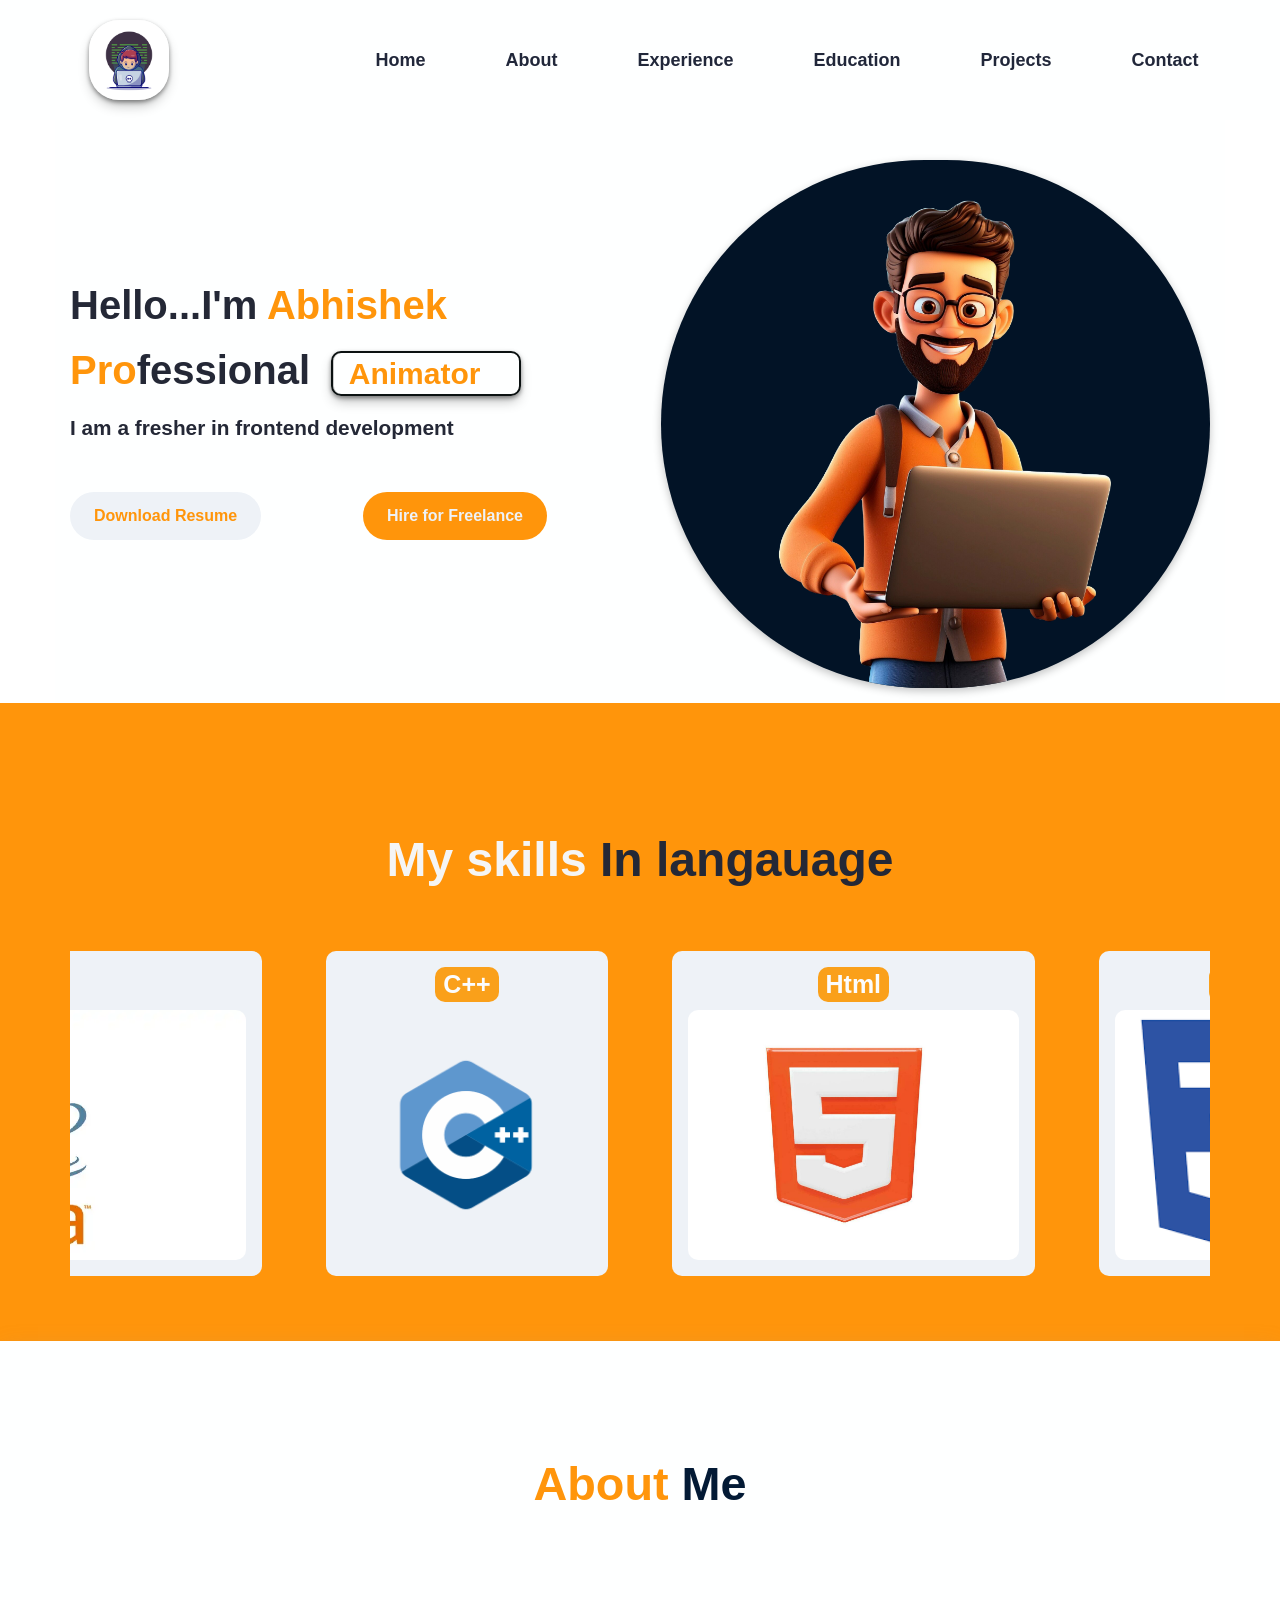
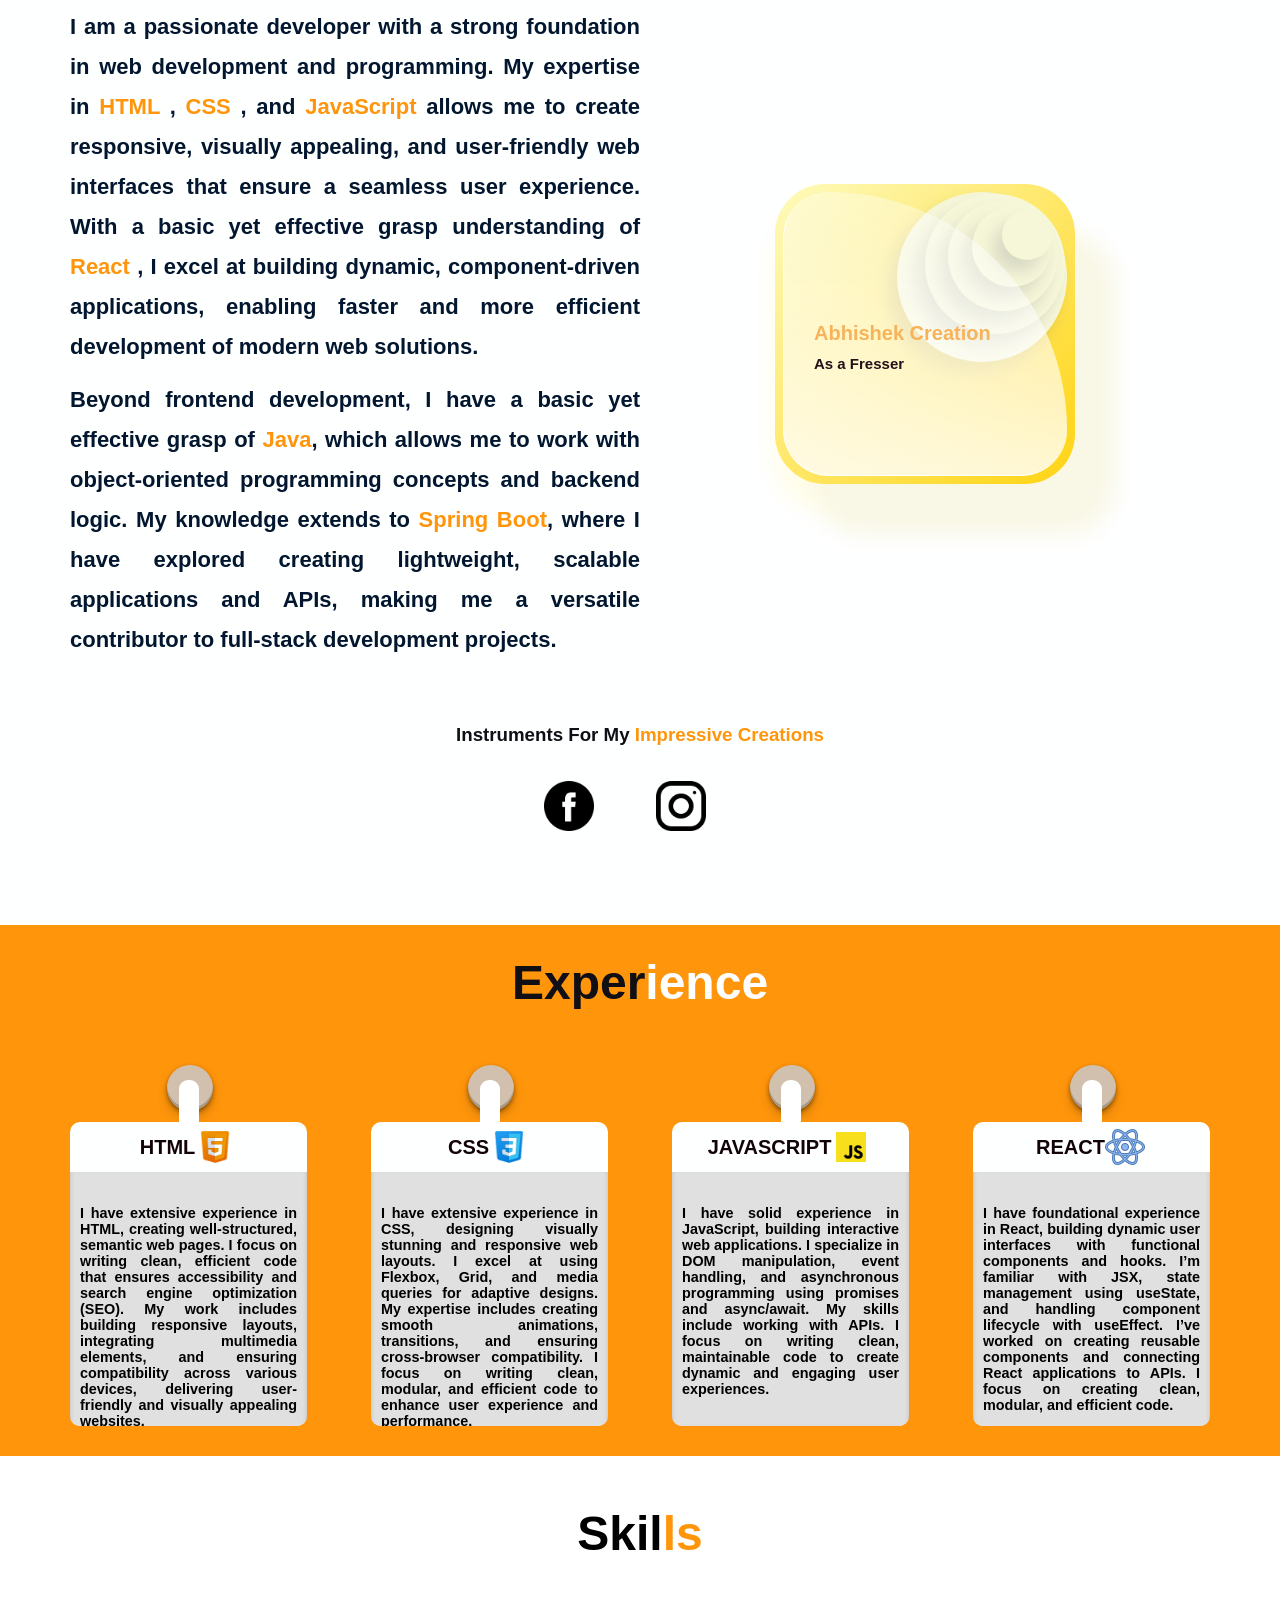
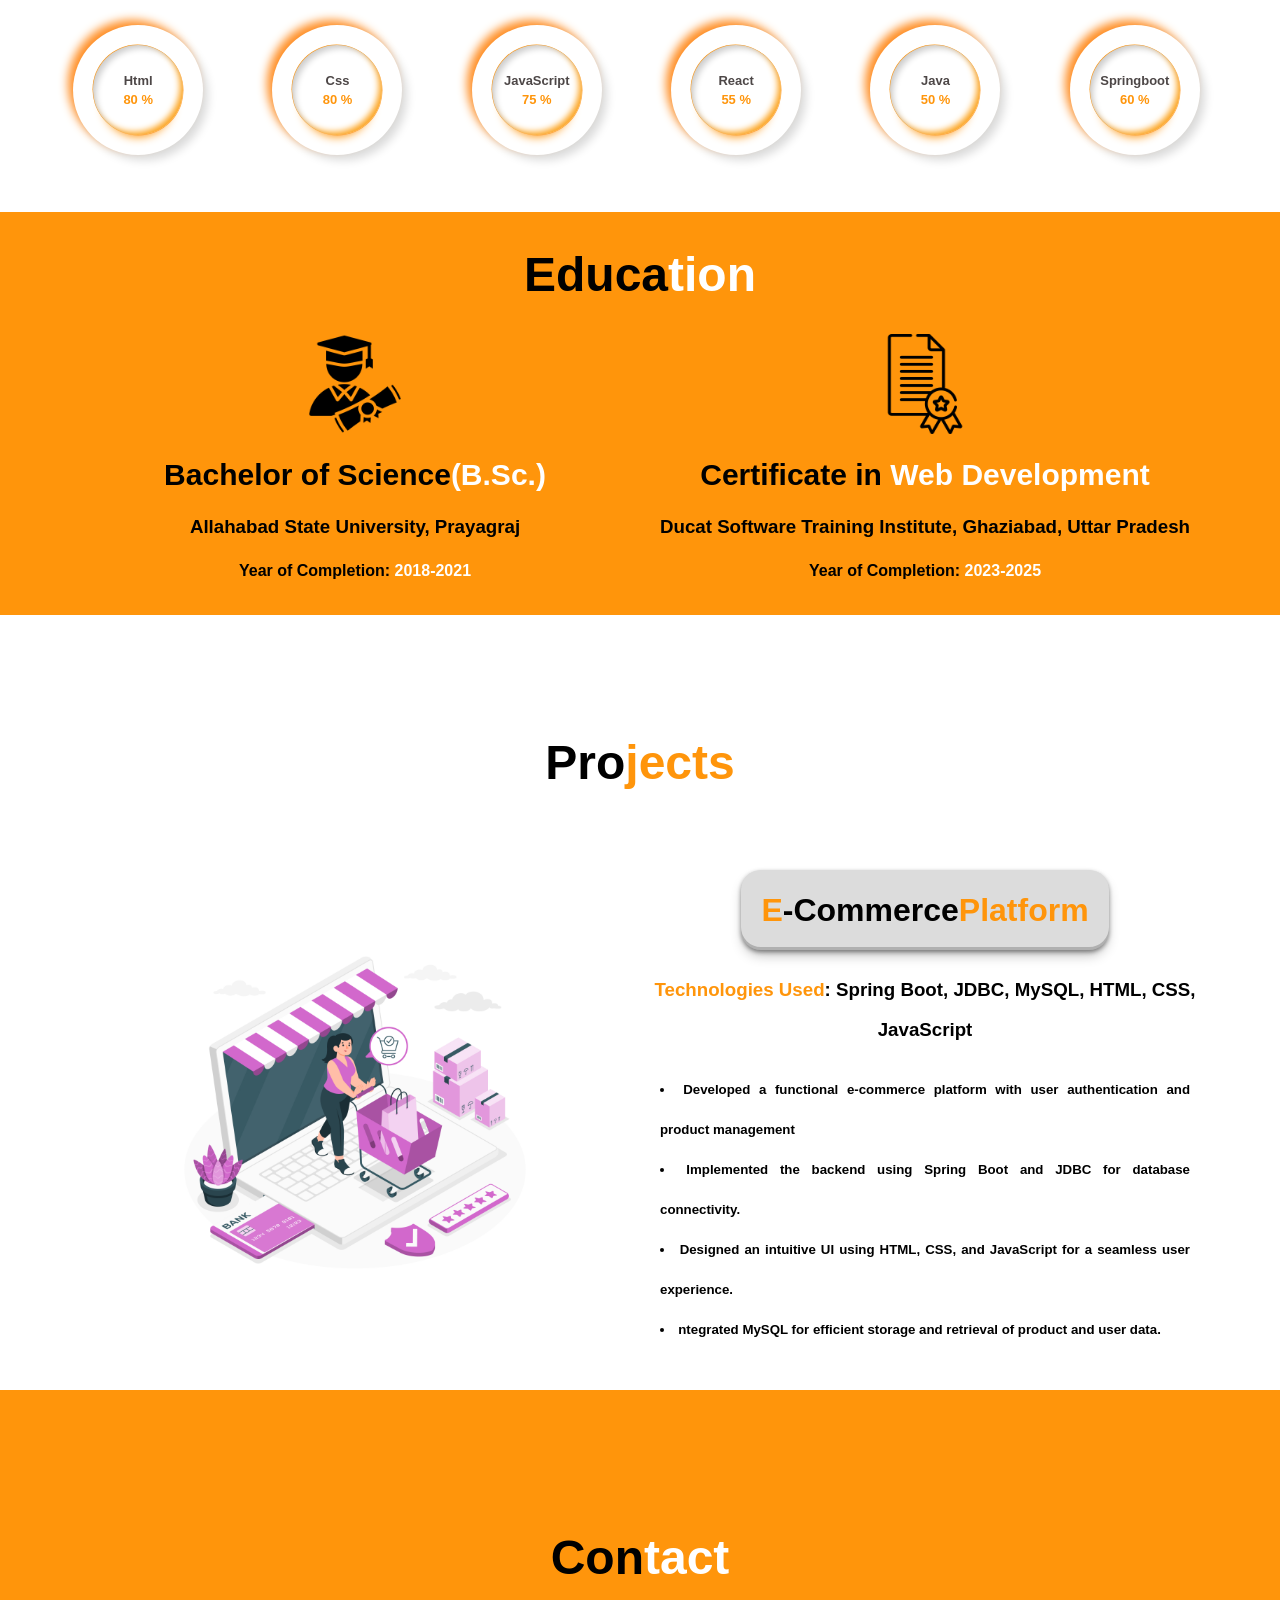
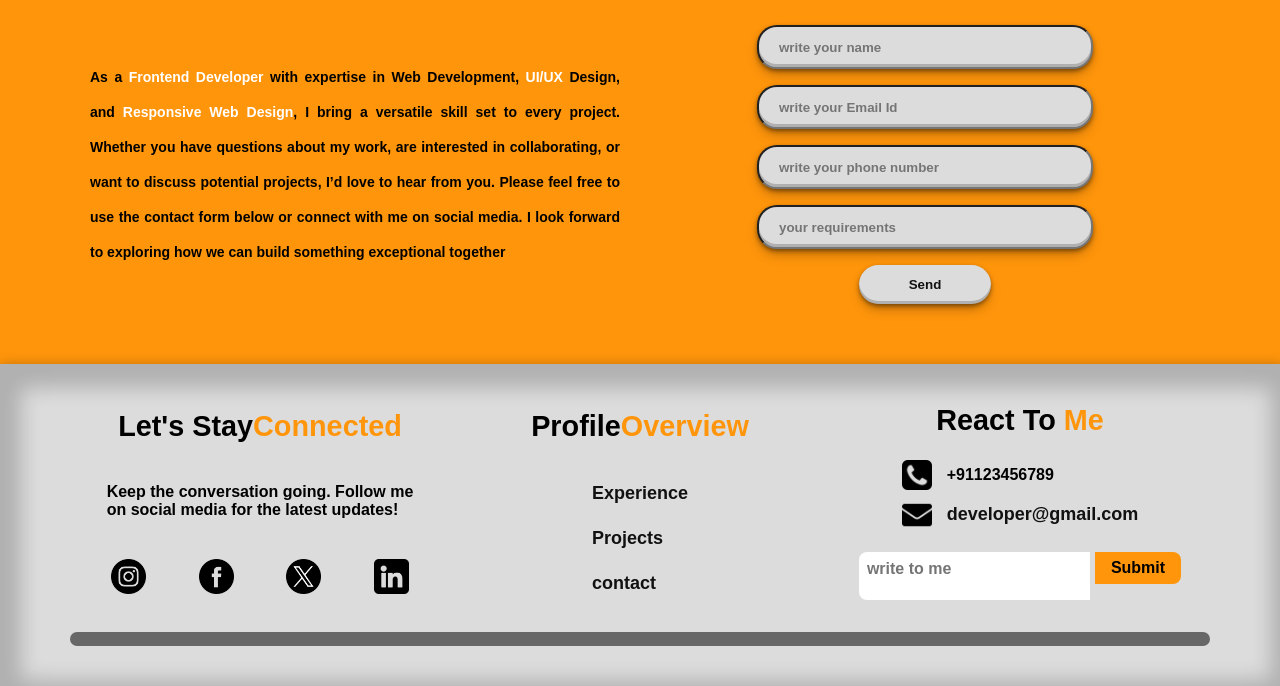
<file: index.html>
<!DOCTYPE html>
<html lang="en">
<head>
    <meta charset="UTF-8">
    <meta name="viewport" content="width=device-width, initial-scale=1.0">
    <title>My Portfolio</title>
    <link rel="stylesheet" href="index.css">
    
    <!-- Font Awesome Free CDN -->
<link rel="stylesheet" href="https://cdnjs.cloudflare.com/ajax/libs/font-awesome/6.5.1/css/all.min.css">

</head>
<body>
    <nav class="navbar">
        <div class="container">
            <div class="logo"><img src="img/coder logo.jpg">
            </div>
            <div class="menu-toggle">
                <i class="fa-solid fa-bars"></i>
              </div>
            <div class="menu">
                <ul><li><a href="index.html">Home</a></li></ul>
                <ul><li><a href="about.html" id="click">About</a></li></ul>
                <ul><li><a href="Experience.html">Experience</a></li></ul>
                <ul><li><a href="education.html">Education</a></li></ul>
                <ul><li><a href="project.html">Projects</a></li></ul>
                <ul><li><a href="contact.html">Contact</a></li></ul>
                
        </div>
    </nav>
    <section class="main-section">
        <section class="section-1">
            <div class="container">
                <div class="description">
                    <h1>Hello...I'm <span>Abhishek</span></h1>
                    
                    <h2>Pro <span>fessional <div><span class="anime"></span>
                    </div></h2>
                    <p>I am a fresher in frontend development</p>
                    <div class="btn-box">
                        <a href="#"><button class="first-btn">Download Resume</button></a>
                        <a href="#"><button class="second-btn">Hire for Freelance</button></a>
                    </div>
                </div>
                <div class="img-box">
                    <img src="img/coder.png">
                    <div class="bubbles-box">
                        
                    </div>
                </div>
            </div>
        </section>

        <section class="second-section">
            <div class="container">
                <h1>My skills <span>In langauage</span></h1>
                <div class="animation-box">
                    <div class="first-box">
                        <div class="freelance-service">
                            <p>Html</p>
                            <img src="img/html2.jpg">
                        </div>
                        <div class="freelance-service">
                            <p>Css</p>
                            <img src="img/css3.png">
                        </div>
                        <div class="freelance-service">
                            <p>JavaScript</p>
                            <img src="img/js.png">
                        </div>
                        <div class="freelance-service">
                            <p>React</p>
                            <img src="img/react.png">
                        </div>
                        <div class="freelance-service">
                            <p>Java</p>
                            <img src="img/java.webp">
                        </div>
                        <div class="freelance-service">
                            <p>C++</p>
                            <img src="img/c++.png">
                        </div>
                        <div class="freelance-service">
                            <p>Html</p>
                            <img src="img/html2.jpg">
                        </div>
                        <div class="freelance-service">
                            <p>Css</p>
                            <img src="img/css3.png">
                        </div>
                        <div class="freelance-service">
                            <p>JavaScript</p>
                            <img src="img/js.png">
                        </div>
                        <div class="freelance-service">
                            <p>React</p>
                            <img src="img/react.png">
                        </div>
                        <div class="freelance-service">
                            <p>Java</p>
                            <img src="img/java.webp">
                        </div>
                        <div class="freelance-service">
                            <p>C++</p>
                            <img src="img/c++.png">
                        </div>
                    </div>
                </div>
            </div>
        </section>
        <section class="third-section" id="about">
            <div class="container">
                <div class="inbox">
                    <div class="aboutme">
                        <h1>About <span>Me</span></h1>
                    </div>
                    <div class="details">
                        <div class="description">
                            <p>I am a passionate developer with a strong foundation in web development and programming. My expertise in <span>HTML</span> , <span>CSS</span> , and <span>JavaScript</span> allows me to create responsive, visually appealing, and user-friendly web interfaces that ensure a seamless user experience. With a basic yet effective grasp understanding of <span>React </span>, I excel at building dynamic, component-driven applications, enabling faster and more efficient development of modern web solutions.</p>

                            <p>
                                Beyond frontend development, I have a basic yet effective grasp of <span>Java</span>, which allows me to work with object-oriented programming concepts and backend logic. My knowledge extends to <span>Spring Boot</span>, where I have explored creating lightweight, scalable applications and APIs, making me a versatile contributor to full-stack development projects.
                            </p>
                        </div>
                        <div class="threediv">
                            <div class="insidecontainer">
                                <div class="card">
                                    <div class="logo">
                                        <span class="circle circle1"></span>
                                        <span class="circle circle2"></span>
                                        <span class="circle circle3"></span>
                                        <span class="circle circle4"></span>
                                        <span class="circle circle5"></span>
                                    </div>
                                    <div class="glass">
                                        <div class="content">
                                            <h3>Abhishek Creation</h3>
                                            <p>As a Fresser</p>
                                        </div>
                                    </div>
                                </div>
                            </div>
                        </div>
                    </div>
                    <div class="footer">
                        <h3>Instruments For My <span>Impressive Creations</span></h3>
                        <div class="logo-box">
                            <div>
                                <img src="img/fb.png" >
                                <img src="img/insta.png" >
                            </div>
                            <div></div>
                        </div>
                    </div>
                </div>
            </div>
        </section>
        <div class="section-four">
            <div class="container">
                <h1>Exper<span class="head">ience</span></h1>
                <div class="grid4box">
                    <div class="exa-box">
                        <div class="circle"></div>
                        <div class="line"></div>
                        <div class="box">
                          <h5 class="brand">HTML<img src="img/htmllogo.png"></h5>
                          <div class="main-details">
                            <p> I have extensive experience in HTML, creating well-structured, semantic web pages. I focus on writing clean, efficient code that ensures accessibility and search engine optimization (SEO). My work includes building responsive layouts, integrating multimedia elements, and ensuring compatibility across various devices, delivering user-friendly and visually appealing websites.</p>
                          </div>
                        </div>
                      </div>  
                      <div class="exa-box">
                         <div class="circle"></div>
                        <div class="line"></div>
                        <div class="box">
                            <h5 class="brand">CSS<img src="img/csslogo.png"></h5>
                            <div class="main-details">
                              <p> I have extensive experience in CSS, designing visually stunning and responsive web layouts. I excel at using Flexbox, Grid, and media queries for adaptive designs. My expertise includes creating smooth animations, transitions, and ensuring cross-browser compatibility. I focus on writing clean, modular, and efficient code to enhance user experience and performance.</p>
                            </div>
                          </div>
                      </div>  
                      <div class="exa-box">
                         <div class="circle"></div>
                        <div class="line"></div>
                        <div class="box">
                            <h5 class="brand">JAVASCRIPT <img src="img/jslogo.png"></h5>
                            <div class="main-details">
                              <p> I have solid experience in JavaScript, building interactive web applications. I specialize in DOM manipulation, event handling, and asynchronous programming using promises and async/await. My skills include working with APIs. I focus on writing clean, maintainable code to create dynamic and engaging user experiences.

                              </p>
                            </div>
                          </div>
                      </div>  
                      <div class="exa-box">
                         <div class="circle"></div>
                        <div class="line"></div>
                        <div class="box">
                            <h5 class="brand">REACT<img src="img/reactlogo.png"></h5>
                            <div class="main-details">
                              <p>I have foundational experience in React, building dynamic user interfaces with functional components and hooks. I’m familiar with JSX, state management using useState, and handling component lifecycle with useEffect. I’ve worked on creating reusable components and connecting React applications to APIs. I focus on creating clean, modular, and efficient code.</p>
                            </div>
                          </div>
                      </div>  
                    
                </div>
            </div>
        </div>
        <section class="section-five">
            <div class="container">
                <h1>Skil<span>ls</span></h1>
                <div class="grid4box">
                    <div class="skillbox">
                        <div class="skill">
                            <div class="outer">
                                <div class="inner">
                                    <div class="number">
                                        <div class="indiv">
                                            <p>Html</p>
                                            <p class="count">80 <span> %</span></p>
                                        </div>
                                    </div>
                                </div>
                            </div>
                        </div>
                    </div>
                    <div class="skillbox">
                        <div class="skill">
                            <div class="outer">
                                <div class="inner">
                                    <div class="number">
                                        <div class="indiv">
                                            <p>Css</p>
                                            <p class="count">80 <span> %</span></p>
                                        </div>
                                    </div>
                                </div>
                            </div>
                        </div>
                    </div>
                    <div class="skillbox">
                        <div class="skill">
                            <div class="outer">
                                <div class="inner">
                                    <div class="number">
                                        <div class="indiv">
                                            <p>JavaScript</p>
                                            <p class="count">75<span> %</span></p>
                                        </div>
                                    </div>
                                </div>
                            </div>
                        </div>
                    </div>
                    <div class="skillbox">
                        <div class="skill">
                            <div class="outer">
                                <div class="inner">
                                    <div class="number">
                                        <div class="indiv">
                                            <p>React</p>
                                            <p class="count">55 <span> %</span></p>
                                        </div>
                                    </div>
                                </div>
                            </div>
                        </div>
                    </div>
                    <div class="skillbox">
                        <div class="skill">
                            <div class="outer">
                                <div class="inner">
                                    <div class="number">
                                        <div class="indiv">
                                            <p>Java</p>
                                            <p class="count">50 <span> %</span></p>
                                        </div>
                                    </div>
                                </div>
                            </div>
                        </div>
                    </div>
                    <div class="skillbox">
                        <div class="skill">
                            <div class="outer">
                                <div class="inner">
                                    <div class="number">
                                        <div class="indiv">
                                            <p>Springboot</p>
                                            <p class="count"> 60<span> %</span></p>
                                        </div>
                                    </div>
                                </div>
                            </div>
                        </div>
                    </div>
                </div>
            </div>
        </section>
        <section class="section-six">
            <div class="container">
                <h1>Educa<span>tion</span></h1>
                <div class="grid2box">
                    <div class="box-1">
                        <img src="img/degree.png">
                        <h1 class="head">Bachelor of Science<span>(B.Sc.)</span></h1>
                        <h3>Allahabad State University, Prayagraj
                            <h4>Year of Completion: <span>2018-2021</span></h4>
                    </div>
                    <div class="box-1">
                        <img src="img/certificate.png">
                        <h1 class="head">Certificate in <span>Web Development</span></h1>
                        <h3>Ducat Software Training Institute, Ghaziabad, Uttar Pradesh</h3>
                        <h4>Year of Completion: <span>2023-2025</span></h4>
                    </div>
                </div>
            </div>
           
        </section>
        <section class="section-seven">
            <div class="container">
                <h1>Pro<span>jects</span></h1>
                <div class="grid2box">
                    <div class="box">
                        <img src="img/ecom.jpg">
                    </div>
                    <div class="box">
                        <h1 class="head"> <span>E</span>-Commerce<span>Platform</span></h1>
                        <h3><span>Technologies Used</span>: Spring Boot, JDBC, MySQL, HTML, CSS, JavaScript</h3>
                        <h5><li>Developed a functional e-commerce platform with user authentication and product
                                management</li>
                        <li>Implemented the backend using Spring Boot and JDBC for database connectivity.</li>
                        <li>Designed an intuitive UI using HTML, CSS, and JavaScript for a seamless user experience.</li>
                        <li>ntegrated MySQL for efficient storage and retrieval of product and user data.</li>
                    </h5>
                    </div>
                </div>
            </div>
        </section>
        <section class="section-eight">
            <div class="container">
                <h1>Con<span>tact</span></h1>
                <div class="grid2box">
                    <div class="box">
                        <p>As a <span>Frontend Developer</span> with expertise in Web Development, <span>UI/UX</span> Design, and <span>Responsive Web Design</span>, I bring a versatile skill set to every project. Whether you have questions about my work, are interested in collaborating, or want to discuss potential projects, I’d love to hear from you. Please feel free to use the contact form below or connect with me on social media. I look forward to exploring how we can build something exceptional together</p>
                    </div>
                    <form class="form">
                        <input type="text" placeholder="write your name">
                        <input type="email" name="email" placeholder="write your Email Id">
                        <input type="number" name="phone" placeholder="write your phone number">
                        <input name="client text" placeholder="your requirements" class="textarea-adustment"></input>
                        <button class="btn-box">Send</button>
                    </form>
                </div>
            </div>
        </section>
        <section class="section-nine">
            <div class="container">
                <div class="grid3box">
                    <div class="box-first">
                        <h3>Let's Stay<span>Connected</span></h3>
                        <p>Keep the conversation going. Follow me <br>on social media for the latest updates!</p>
                        <div class="icon">
                            <img src="img/icon/insta2.png">
                            <img src="img/icon/fb.png">
                            <img src="img/icon/twitter.png">
                            <img src="img/icon/insta.png">
                        </div>
                    </div>
                    <div class="box-two">
                        <h1>Profile<span>Overview</span></h1>
                        <ul>
                            <li><a href="#">Experience</a></li>
                            <li><a href="#">Projects</a></li>
                            <li><a href="#">contact</a></li>
                        </ul>
                    </div>
                    <div class="box-three">
                        <h1>React To <span>Me</span></h1>
                        <ul>
                            <li><img src="img/icon/call.png">+91123456789</li>
                            <li> <img src="img/icon/email.png"><a href="#">developer@gmail.com</a></li>
                        </ul>
                        <div class="gridtwobox">
                            <textarea name="reach" class="text" placeholder="write to me"></textarea>
                            <input type="submit" class="text-btn">
                        </div>
                    </div>
                </div>
                <div class="last-line"></div>
            </div>
        </section>
    </section>
    <script src="script.js"></script>
</body>
</html>
</file>
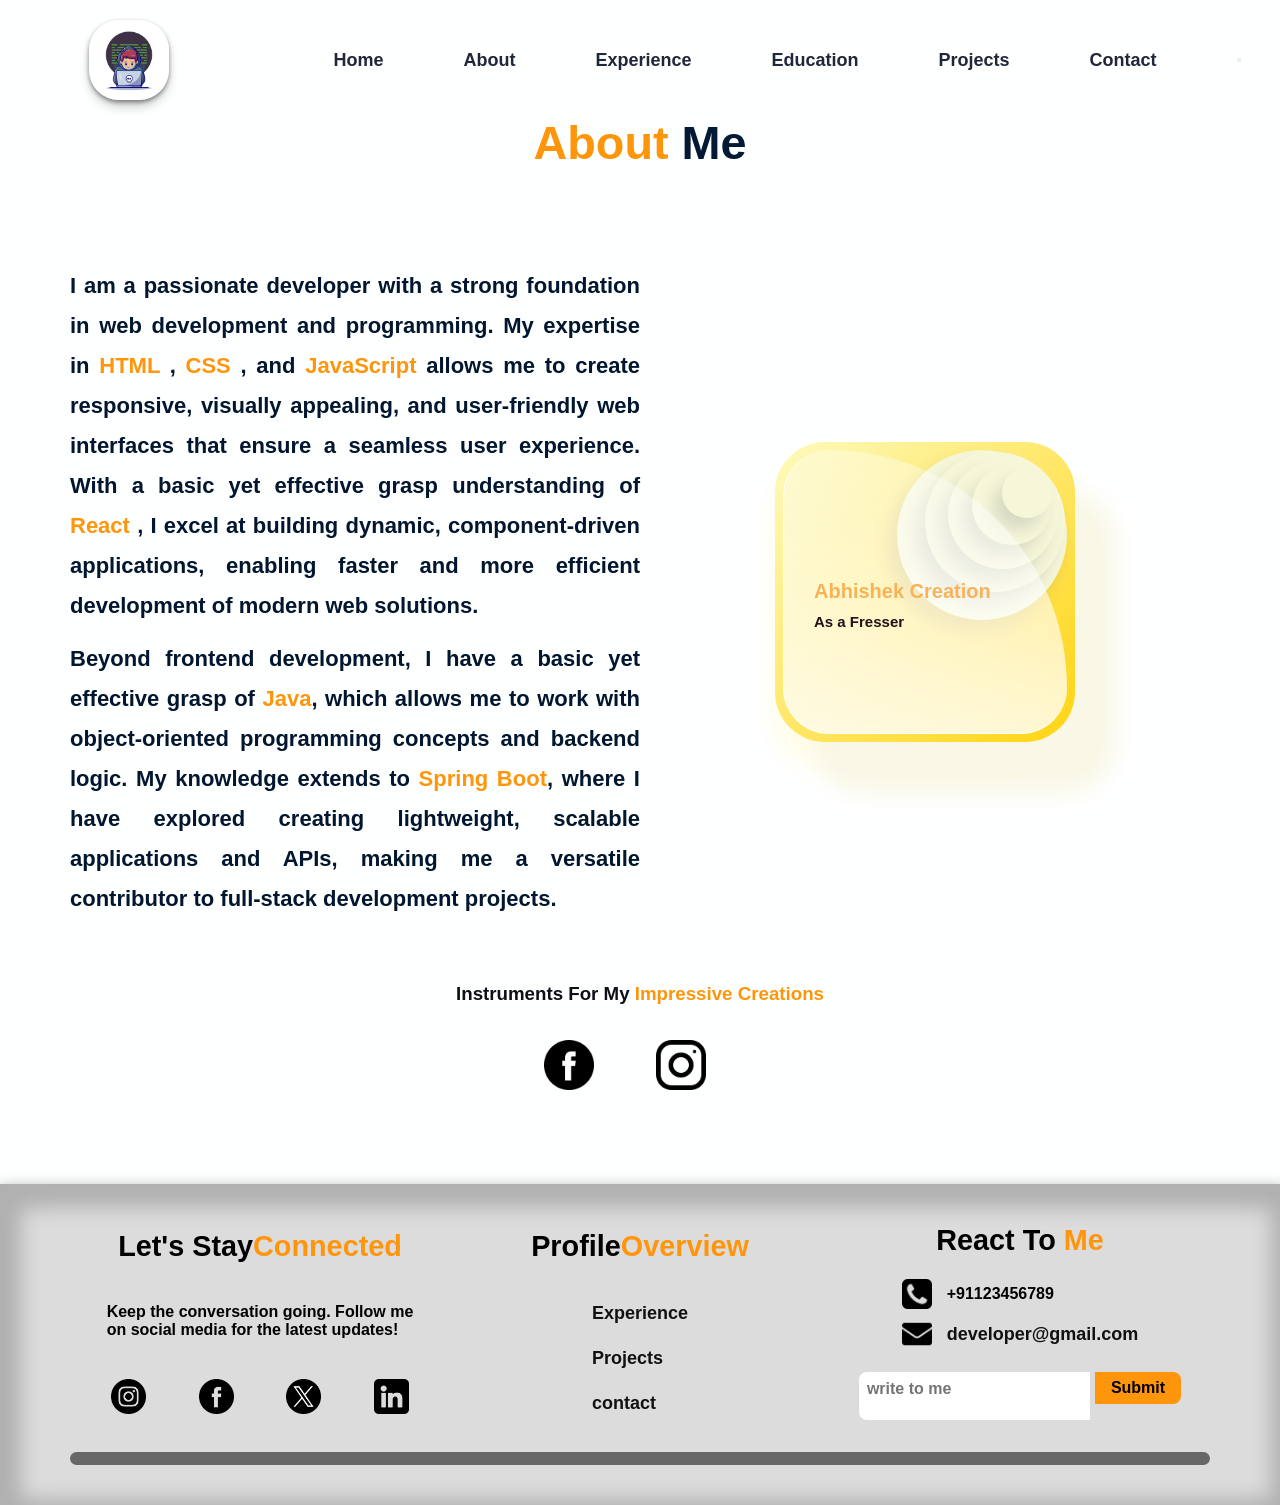
<file: about.html>
<!DOCTYPE html>
<html lang="en">
<head>
    <meta charset="UTF-8">
    <meta name="viewport" content="width=device-width, initial-scale=1.0">
    <title>about</title>
    <link rel="stylesheet" href="index.css">
</head>
<body>
    <nav class="navbar">
        <div class="container">
            <div class="logo"><img src="img/coder logo.jpg">
            </div>
            <div class="menu-toggle">
                <i class="fa-solid fa-bars"></i>
              </div>
            <div class="menu">
                <ul><li><a href="index.html">Home</a></li></ul>
                <ul><li><a href="about.html" id="click">About</a></li></ul>
                <ul><li><a href="Experience.html">Experience</a></li></ul>
                <ul><li><a href="education.html">Education</a></li></ul>
                <ul><li><a href="project.html">Projects</a></li></ul>
                <ul><li><a href="contact.html">Contact</a></li></ul>
                <button class=".nav-btn"></button>
            </div>
            <!-- <div class="nav-btn">
                <div class="btn-box">
                    <div class="menuicon"></div>
                </div> -->
            </div>
        </div>
    </nav>
    
    <section class="main-section">
    <section class="third-section" id="about">
        <div class="container">
            <div class="inbox">
                <div class="aboutme">
                    <h1>About <span>Me</span></h1>
                </div>
                <div class="details">
                    <div class="description">
                        <p>I am a passionate developer with a strong foundation in web development and programming. My expertise in <span>HTML</span> , <span>CSS</span> , and <span>JavaScript</span> allows me to create responsive, visually appealing, and user-friendly web interfaces that ensure a seamless user experience. With a basic yet effective grasp understanding of <span>React </span>, I excel at building dynamic, component-driven applications, enabling faster and more efficient development of modern web solutions.</p>

                        <p>
                            Beyond frontend development, I have a basic yet effective grasp of <span>Java</span>, which allows me to work with object-oriented programming concepts and backend logic. My knowledge extends to <span>Spring Boot</span>, where I have explored creating lightweight, scalable applications and APIs, making me a versatile contributor to full-stack development projects.
                        </p>
                    </div>
                    <div class="threediv">
                        <div class="insidecontainer">
                            <div class="card">
                                <div class="logo">
                                    <span class="circle circle1"></span>
                                    <span class="circle circle2"></span>
                                    <span class="circle circle3"></span>
                                    <span class="circle circle4"></span>
                                    <span class="circle circle5"></span>
                                </div>
                                <div class="glass">
                                    <div class="content">
                                        <h3>Abhishek Creation</h3>
                                        <p>As a Fresser</p>
                                    </div>
                                </div>
                            </div>
                        </div>
                    </div>
                </div>
                <div class="footer">
                    <h3>Instruments For My <span>Impressive Creations</span></h3>
                    <div class="logo-box">
                        <div>
                            <img src="img/fb.png" >
                            <img src="img/insta.png" >
                        </div>
                        <div></div>
                    </div>
                </div>
            </div>
        </div>
    </section>
    <section class="section-nine">
        <div class="container">
            <div class="grid3box">
                <div class="box-first">
                    <h3>Let's Stay<span>Connected</span></h3>
                    <p>Keep the conversation going. Follow me <br>on social media for the latest updates!</p>
                    <div class="icon">
                        <img src="img/icon/insta2.png">
                        <img src="img/icon/fb.png">
                        <img src="img/icon/twitter.png">
                        <img src="img/icon/insta.png">
                    </div>
                </div>
                <div class="box-two">
                    <h1>Profile<span>Overview</span></h1>
                    <ul>
                        <li><a href="#">Experience</a></li>
                        <li><a href="#">Projects</a></li>
                        <li><a href="#">contact</a></li>
                    </ul>
                </div>
                <div class="box-three">
                    <h1>React To <span>Me</span></h1>
                    <ul>
                        <li><img src="img/icon/call.png">+91123456789</li>
                        <li> <img src="img/icon/email.png"><a href="#">developer@gmail.com</a></li>
                    </ul>
                    <div class="gridtwobox">
                        <textarea name="reach" class="text" placeholder="write to me"></textarea>
                        <input type="submit" class="text-btn">
                    </div>
                </div>
            </div>
            <div class="last-line"></div>
        </div>
    </section>
</section>
</body>
</html>
</file>
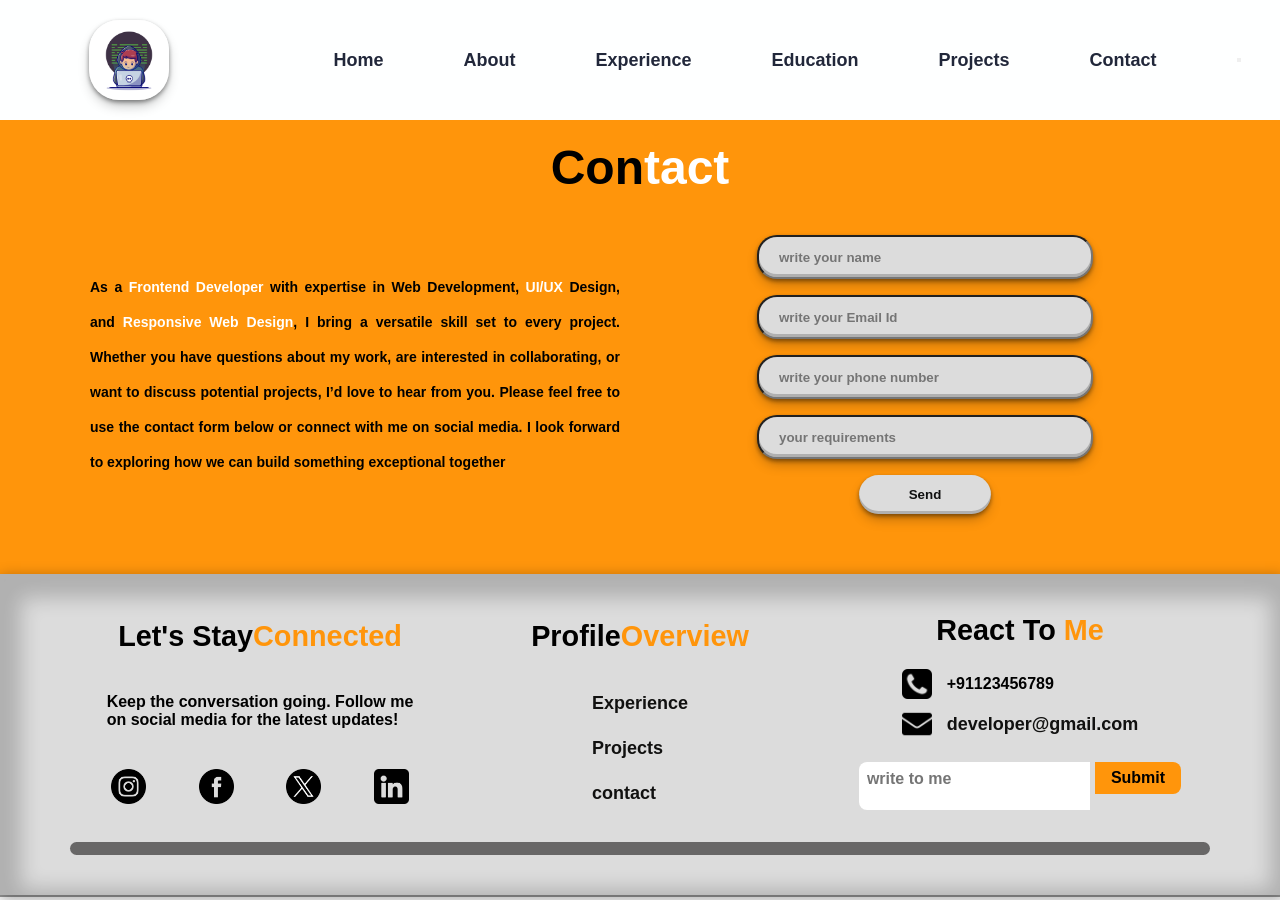
<file: contact.html>
<!DOCTYPE html>
<html lang="en">
<head>
    <meta charset="UTF-8">
    <meta name="viewport" content="width=device-width, initial-scale=1.0">
    <title>about</title>
    <link rel="stylesheet" href="index.css">
</head>
<body>
    <nav class="navbar">
        <div class="container">
            <div class="logo"><img src="img/coder logo.jpg">
            </div>
            <div class="menu-toggle">
                <i class="fa-solid fa-bars"></i>
              </div>
            <div class="menu">
                <ul><li><a href="index.html">Home</a></li></ul>
                <ul><li><a href="about.html" id="click">About</a></li></ul>
                <ul><li><a href="Experience.html">Experience</a></li></ul>
                <ul><li><a href="education.html">Education</a></li></ul>
                <ul><li><a href="project.html">Projects</a></li></ul>
                <ul><li><a href="contact.html">Contact</a></li></ul>
                <button class=".nav-btn"></button>
            </div>
            <!-- <div class="nav-btn">
                <div class="btn-box">
                    <div class="menuicon"></div>
                </div> -->
            </div>
        </div>
    </nav>
    
    <section class="main-section">
        <section class="section-eight">
            <div class="container">
                <h1>Con<span>tact</span></h1>
                <div class="grid2box">
                    <div class="box">
                        <p>As a <span>Frontend Developer</span> with expertise in Web Development, <span>UI/UX</span> Design, and <span>Responsive Web Design</span>, I bring a versatile skill set to every project. Whether you have questions about my work, are interested in collaborating, or want to discuss potential projects, I’d love to hear from you. Please feel free to use the contact form below or connect with me on social media. I look forward to exploring how we can build something exceptional together</p>
                    </div>
                    <form class="form">
                        <input type="text" placeholder="write your name">
                        <input type="email" name="email" placeholder="write your Email Id">
                        <input type="number" name="phone" placeholder="write your phone number">
                        <input name="client text" placeholder="your requirements" class="textarea-adustment"></input>
                        <button class="btn-box">Send</button>
                    </form>
                </div>
            </div>
        </section>
    <section class="section-nine">
        <div class="container">
            <div class="grid3box">
                <div class="box-first">
                    <h3>Let's Stay<span>Connected</span></h3>
                    <p>Keep the conversation going. Follow me <br>on social media for the latest updates!</p>
                    <div class="icon">
                        <img src="img/icon/insta2.png">
                        <img src="img/icon/fb.png">
                        <img src="img/icon/twitter.png">
                        <img src="img/icon/insta.png">
                    </div>
                </div>
                <div class="box-two">
                    <h1>Profile<span>Overview</span></h1>
                    <ul>
                        <li><a href="#">Experience</a></li>
                        <li><a href="#">Projects</a></li>
                        <li><a href="#">contact</a></li>
                    </ul>
                </div>
                <div class="box-three">
                    <h1>React To <span>Me</span></h1>
                    <ul>
                        <li><img src="img/icon/call.png">+91123456789</li>
                        <li> <img src="img/icon/email.png"><a href="#">developer@gmail.com</a></li>
                    </ul>
                    <div class="gridtwobox">
                        <textarea name="reach" class="text" placeholder="write to me"></textarea>
                        <input type="submit" class="text-btn">
                    </div>
                </div>
            </div>
            <div class="last-line"></div>
        </div>
    </section>
</section>
</body>
</html>
</file>
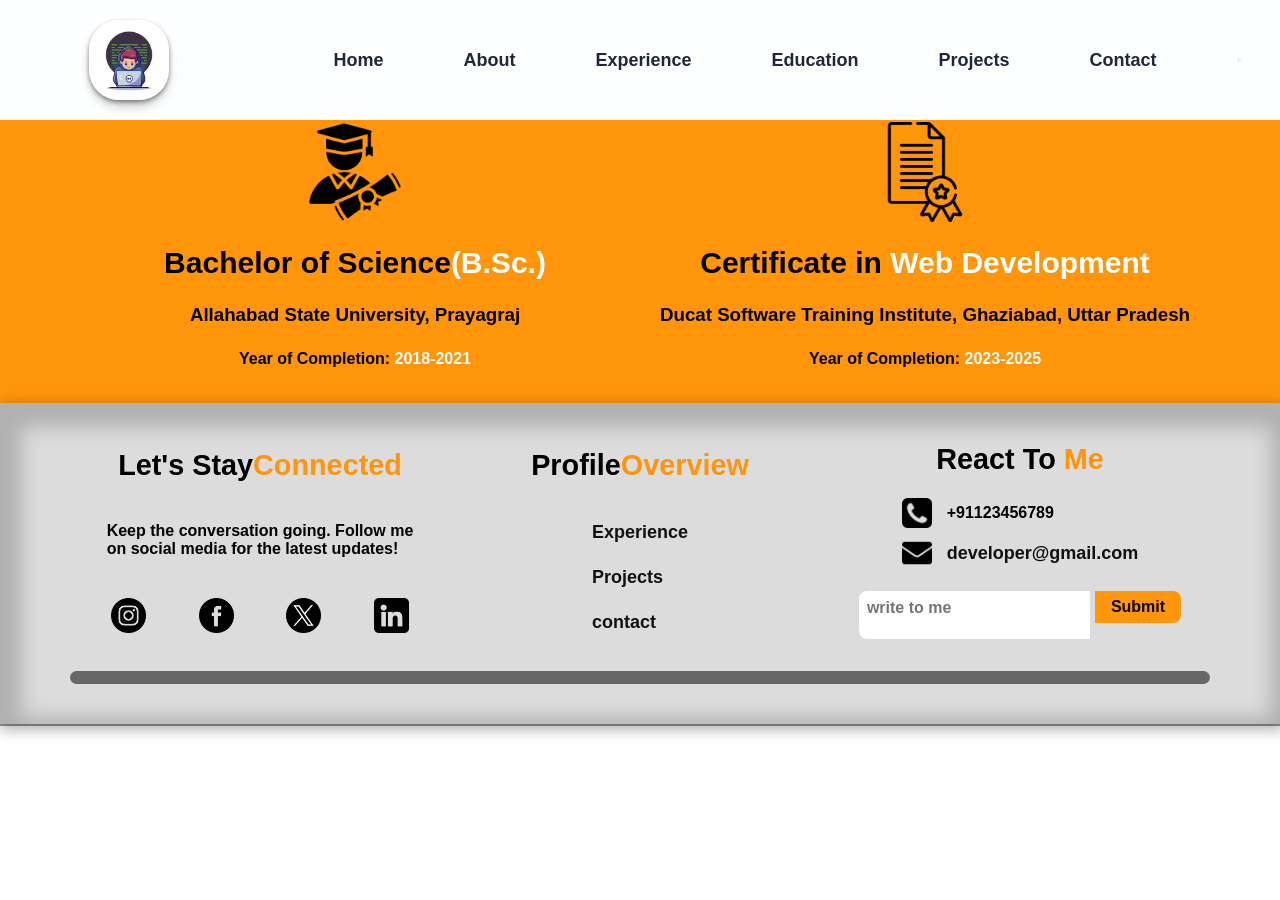
<file: education.html>
<!DOCTYPE html>
<html lang="en">
<head>
    <meta charset="UTF-8">
    <meta name="viewport" content="width=device-width, initial-scale=1.0">
    <title>about</title>
    <link rel="stylesheet" href="index.css">
</head>
<body>
    <nav class="navbar">
        <div class="container">
            <div class="logo"><img src="img/coder logo.jpg">
            </div>
            <div class="menu-toggle">
                <i class="fa-solid fa-bars"></i>
              </div>
            <div class="menu">
                <ul><li><a href="index.html">Home</a></li></ul>
                <ul><li><a href="about.html" id="click">About</a></li></ul>
                <ul><li><a href="Experience.html">Experience</a></li></ul>
                <ul><li><a href="education.html">Education</a></li></ul>
                <ul><li><a href="project.html">Projects</a></li></ul>
                <ul><li><a href="contact.html">Contact</a></li></ul>
                <button class=".nav-btn"></button>
            </div>
            <!-- <div class="nav-btn">
                <div class="btn-box">
                    <div class="menuicon"></div>
                </div> -->
            </div>
        </div>
    </nav>
    
    <section class="main-section">
        <section class="section-six">
            <div class="container">
                <h1>Educa<span>tion</span></h1>
                <div class="grid2box">
                    <div class="box-1">
                        <img src="img/degree.png">
                        <h1 class="head">Bachelor of Science<span>(B.Sc.)</span></h1>
                        <h3>Allahabad State University, Prayagraj
                            <h4>Year of Completion: <span>2018-2021</span></h4>
                    </div>
                    <div class="box-1">
                        <img src="img/certificate.png">
                        <h1 class="head">Certificate in <span>Web Development</span></h1>
                        <h3>Ducat Software Training Institute, Ghaziabad, Uttar Pradesh</h3>
                        <h4>Year of Completion: <span>2023-2025</span></h4>
                    </div>
                </div>
            </div>
           
        </section>
    <section class="section-nine">
        <div class="container">
            <div class="grid3box">
                <div class="box-first">
                    <h3>Let's Stay<span>Connected</span></h3>
                    <p>Keep the conversation going. Follow me <br>on social media for the latest updates!</p>
                    <div class="icon">
                        <img src="img/icon/insta2.png">
                        <img src="img/icon/fb.png">
                        <img src="img/icon/twitter.png">
                        <img src="img/icon/insta.png">
                    </div>
                </div>
                <div class="box-two">
                    <h1>Profile<span>Overview</span></h1>
                    <ul>
                        <li><a href="#">Experience</a></li>
                        <li><a href="#">Projects</a></li>
                        <li><a href="#">contact</a></li>
                    </ul>
                </div>
                <div class="box-three">
                    <h1>React To <span>Me</span></h1>
                    <ul>
                        <li><img src="img/icon/call.png">+91123456789</li>
                        <li> <img src="img/icon/email.png"><a href="#">developer@gmail.com</a></li>
                    </ul>
                    <div class="gridtwobox">
                        <textarea name="reach" class="text" placeholder="write to me"></textarea>
                        <input type="submit" class="text-btn">
                    </div>
                </div>
            </div>
            <div class="last-line"></div>
        </div>
    </section>
</section>
</body>
</html>
</file>
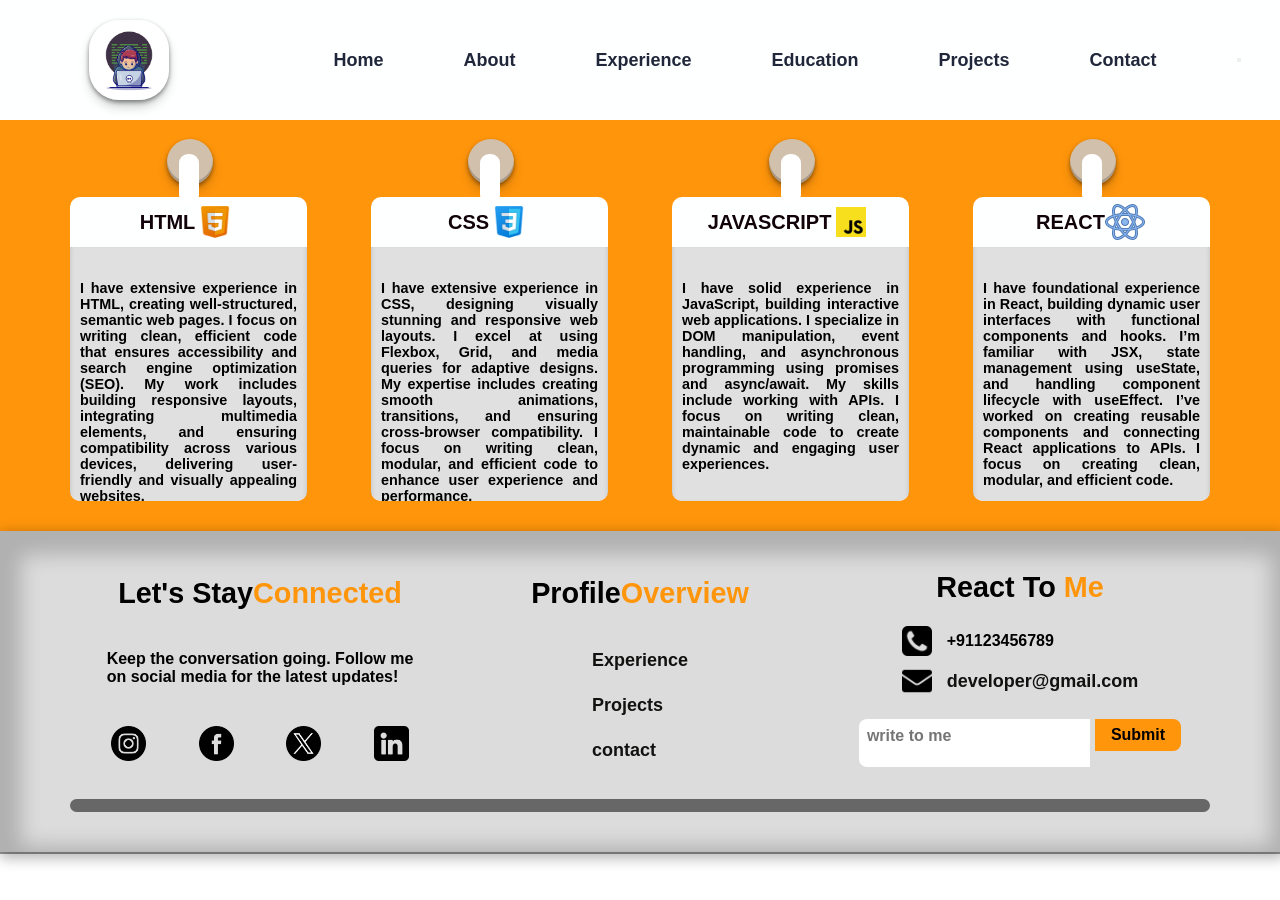
<file: Experience.html>
<!DOCTYPE html>
<html lang="en">
<head>
    <meta charset="UTF-8">
    <meta name="viewport" content="width=device-width, initial-scale=1.0">
    <title>Experience</title>
    <link rel="stylesheet" href="index.css">
</head>
<body>
    <nav class="navbar">
        <div class="container">
            <div class="logo"><img src="img/coder logo.jpg">
            </div>
            <div class="menu-toggle">
                <i class="fa-solid fa-bars"></i>
              </div>
            <div class="menu">
                <ul><li><a href="index.html">Home</a></li></ul>
                <ul><li><a href="about.html" id="click">About</a></li></ul>
                <ul><li><a href="Experience.html">Experience</a></li></ul>
                <ul><li><a href="education.html">Education</a></li></ul>
                <ul><li><a href="project.html">Projects</a></li></ul>
                <ul><li><a href="contact.html">Contact</a></li></ul>
                <button class=".nav-btn"></button>
            </div>
            <!-- <div class="nav-btn">
                <div class="btn-box">
                    <div class="menuicon"></div>
                </div> -->
            </div>
        </div>
    </nav>
    
    <section class="main-section">
        <div class="section-four">
            <div class="container">
                <h1>Exper<span class="head">ience</span></h1>
                <div class="grid4box">
                    <div class="exa-box">
                        <div class="circle"></div>
                        <div class="line"></div>
                        <div class="box">
                          <h5 class="brand">HTML<img src="img/htmllogo.png"></h5>
                          <div class="main-details">
                            <p> I have extensive experience in HTML, creating well-structured, semantic web pages. I focus on writing clean, efficient code that ensures accessibility and search engine optimization (SEO). My work includes building responsive layouts, integrating multimedia elements, and ensuring compatibility across various devices, delivering user-friendly and visually appealing websites.</p>
                          </div>
                        </div>
                      </div>  
                      <div class="exa-box">
                         <div class="circle"></div>
                        <div class="line"></div>
                        <div class="box">
                            <h5 class="brand">CSS<img src="img/csslogo.png"></h5>
                            <div class="main-details">
                              <p> I have extensive experience in CSS, designing visually stunning and responsive web layouts. I excel at using Flexbox, Grid, and media queries for adaptive designs. My expertise includes creating smooth animations, transitions, and ensuring cross-browser compatibility. I focus on writing clean, modular, and efficient code to enhance user experience and performance.</p>
                            </div>
                          </div>
                      </div>  
                      <div class="exa-box">
                         <div class="circle"></div>
                        <div class="line"></div>
                        <div class="box">
                            <h5 class="brand">JAVASCRIPT <img src="img/jslogo.png"></h5>
                            <div class="main-details">
                              <p> I have solid experience in JavaScript, building interactive web applications. I specialize in DOM manipulation, event handling, and asynchronous programming using promises and async/await. My skills include working with APIs. I focus on writing clean, maintainable code to create dynamic and engaging user experiences.

                              </p>
                            </div>
                          </div>
                      </div>  
                      <div class="exa-box">
                         <div class="circle"></div>
                        <div class="line"></div>
                        <div class="box">
                            <h5 class="brand">REACT<img src="img/reactlogo.png"></h5>
                            <div class="main-details">
                              <p>I have foundational experience in React, building dynamic user interfaces with functional components and hooks. I’m familiar with JSX, state management using useState, and handling component lifecycle with useEffect. I’ve worked on creating reusable components and connecting React applications to APIs. I focus on creating clean, modular, and efficient code.</p>
                            </div>
                          </div>
                      </div>  
                    
                </div>
            </div>
        </div>
    <section class="section-nine">
        <div class="container">
            <div class="grid3box">
                <div class="box-first">
                    <h3>Let's Stay<span>Connected</span></h3>
                    <p>Keep the conversation going. Follow me <br>on social media for the latest updates!</p>
                    <div class="icon">
                        <img src="img/icon/insta2.png">
                        <img src="img/icon/fb.png">
                        <img src="img/icon/twitter.png">
                        <img src="img/icon/insta.png">
                    </div>
                </div>
                <div class="box-two">
                    <h1>Profile<span>Overview</span></h1>
                    <ul>
                        <li><a href="#">Experience</a></li>
                        <li><a href="#">Projects</a></li>
                        <li><a href="#">contact</a></li>
                    </ul>
                </div>
                <div class="box-three">
                    <h1>React To <span>Me</span></h1>
                    <ul>
                        <li><img src="img/icon/call.png">+91123456789</li>
                        <li> <img src="img/icon/email.png"><a href="#">developer@gmail.com</a></li>
                    </ul>
                    <div class="gridtwobox">
                        <textarea name="reach" class="text" placeholder="write to me"></textarea>
                        <input type="submit" class="text-btn">
                    </div>
                </div>
            </div>
            <div class="last-line"></div>
        </div>
    </section>
</section>
    
</body>
</html>
</file>
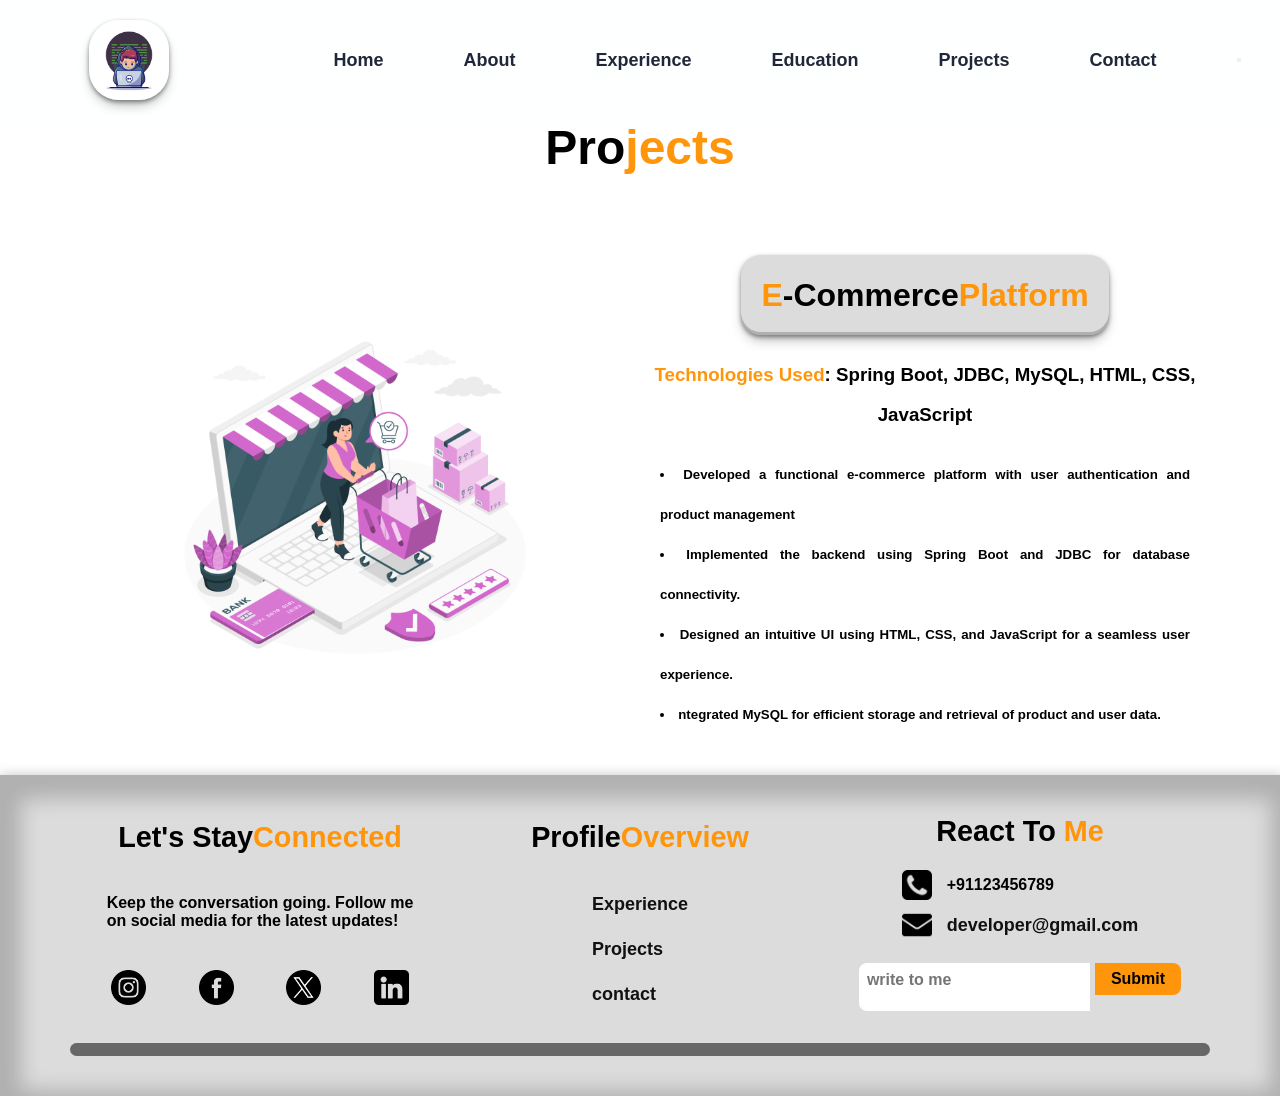
<file: project.html>
<!DOCTYPE html>
<html lang="en">
<head>
    <meta charset="UTF-8">
    <meta name="viewport" content="width=device-width, initial-scale=1.0">
    <title>about</title>
    <link rel="stylesheet" href="index.css">
</head>
<body>
    <nav class="navbar">
        <div class="container">
            <div class="logo"><img src="img/coder logo.jpg">
            </div>
            <div class="menu-toggle">
                <i class="fa-solid fa-bars"></i>
              </div>
            <div class="menu">
                <ul><li><a href="index.html">Home</a></li></ul>
                <ul><li><a href="about.html" id="click">About</a></li></ul>
                <ul><li><a href="Experience.html">Experience</a></li></ul>
                <ul><li><a href="education.html">Education</a></li></ul>
                <ul><li><a href="project.html">Projects</a></li></ul>
                <ul><li><a href="contact.html">Contact</a></li></ul>
                <button class=".nav-btn"></button>
            </div>
            <!-- <div class="nav-btn">
                <div class="btn-box">
                    <div class="menuicon"></div>
                </div> -->
            </div>
        </div>
    </nav>
    
    <section class="main-section">
        <section class="section-seven">
            <div class="container">
                <h1>Pro<span>jects</span></h1>
                <div class="grid2box">
                    <div class="box">
                        <img src="img/ecom.jpg">
                    </div>
                    <div class="box">
                        <h1 class="head"> <span>E</span>-Commerce<span>Platform</span></h1>
                        <h3><span>Technologies Used</span>: Spring Boot, JDBC, MySQL, HTML, CSS, JavaScript</h3>
                        <h5><li>Developed a functional e-commerce platform with user authentication and product
                                management</li>
                        <li>Implemented the backend using Spring Boot and JDBC for database connectivity.</li>
                        <li>Designed an intuitive UI using HTML, CSS, and JavaScript for a seamless user experience.</li>
                        <li>ntegrated MySQL for efficient storage and retrieval of product and user data.</li>
                    </h5>
                    </div>
                </div>
            </div>
        </section>
    <section class="section-nine">
        <div class="container">
            <div class="grid3box">
                <div class="box-first">
                    <h3>Let's Stay<span>Connected</span></h3>
                    <p>Keep the conversation going. Follow me <br>on social media for the latest updates!</p>
                    <div class="icon">
                        <img src="img/icon/insta2.png">
                        <img src="img/icon/fb.png">
                        <img src="img/icon/twitter.png">
                        <img src="img/icon/insta.png">
                    </div>
                </div>
                <div class="box-two">
                    <h1>Profile<span>Overview</span></h1>
                    <ul>
                        <li><a href="#">Experience</a></li>
                        <li><a href="#">Projects</a></li>
                        <li><a href="#">contact</a></li>
                    </ul>
                </div>
                <div class="box-three">
                    <h1>React To <span>Me</span></h1>
                    <ul>
                        <li><img src="img/icon/call.png">+91123456789</li>
                        <li> <img src="img/icon/email.png"><a href="#">developer@gmail.com</a></li>
                    </ul>
                    <div class="gridtwobox">
                        <textarea name="reach" class="text" placeholder="write to me"></textarea>
                        <input type="submit" class="text-btn">
                    </div>
                </div>
            </div>
            <div class="last-line"></div>
        </div>
    </section>
</section>
</body>
</html>
</file>
<file: index.css>
* {
  margin: 0;
  padding: 0;
  box-sizing: border-box;
  font-family: Kanit, sans-serif;
  font-weight: 750;
}
html {
  scroll-behavior: smooth;
}
.navbar .container {
  display: grid;
  gap: 2rem;
  grid-template-columns: 0.2fr 1fr;
  position: fixed;
  background: rgb(254, 255, 255);
  width: 100%;
  /* height: 25%; */
  padding: 20px 30px;
  z-index: 40;
}
.navbar .container .logo {
  display: flex;
  align-items: center;
  justify-content: center;
}
.navbar .container .logo img {
  width: 80px;
  height: 80px;
  border-radius: 30px;
  box-shadow: rgba(0, 0, 0, 0.4) 0px 2px 4px,
    rgba(0, 0, 0, 0.3) 0px 7px 13px -3px, rgba(0, 0, 0, 0.2) 0px -3px 0px inset;
}

.navbar .container .menu {
  display: flex;
  align-items: center;
  justify-content: center;
  gap: 5rem;
  padding-left: 4rem;
}
.navbar .container .menu ul {
  display: flex;
  gap: 3rem;
  font-size: 18px;
  align-items: center;
  justify-content: center;
}

/* Hide the menu by default for smaller screens */
/* Default: Hide the menu-toggle icon for larger screens */
.navbar .container .menu-toggle {
  display: none; /* Hidden by default */
}

@media (max-width: 480px) {
  .navbar .container .menu-toggle {
    display: flex; /* Show the fa-bars icon */
    align-items: center;
    justify-content: end;
    cursor: pointer;
    font-size: 24px;
    width: max-content;
    margin-left: auto;
  }

  .navbar .container .menu {
    display: none;
    flex-direction: column;
    gap: 1rem;
    position: absolute;
    top: 100%;
    left: 0;
    background-color: white;
    width: 100%;
    padding: 1rem;
    box-shadow: rgba(0, 0, 0, 0.1) 0px 4px 6px;
  }

  /* Show the menu when active */
  .navbar .container .menu.active {
    display: flex; /* Show the menu */
  }
}

.navbar .container .menu ul li {
  list-style: none;
}

.navbar .container .menu ul li a {
  text-decoration: none;
  color: rgb(33, 39, 58);
  transition: 0.5s;
}

.navbar .container .menu ul li a:hover {
  color: rgb(255, 149, 11);
}

@media (min-width: 480px) and (max-width: 1024px) {
  .navbar .container .nav-btn {
    display: flex;
    align-items: center;
    justify-content: center;
    color: rgb(20, 233, 222);
  }
}
@media (min-width: 480px) and (max-width: 1024px) {
  .navbar .container .nav-btn .btn-box {
    color: rgb(3, 34, 69);
    background: rgb(20, 233, 222);
    border: none;
    padding: 4px 8px;
    border-radius: 1rem;
    display: flex;
    align-items: center;
    justify-content: center;
  }
}

@media (min-width: 480px) and (max-width: 1024px) {
  .navbar .container .nav-btn .btn-box .menuicon {
    font-size: 2.8rem;
  }
}

/* .section-1 */

@keyframes anim{
  from{
    opacity: 0;
    scale: 0.5;
  }
  to{
    opacity: 1;
    scale: 1;
  }
}
.second-section .container {
  animation: anim linear;
  animation-timeline: view();
  animation-range: entry 0% cover 40%;
}

.section-1 .container {
  display: flex;
  flex-direction: row;
  justify-content: center;
  gap: 5px;
  max-width: 1170px;
  padding: 15px 15px;
  background: rgb(254, 255, 255);
  padding-top: 10rem;
  margin: auto;
}
@media (max-width: 480px) {
  .section-1 .container {
    display: flex;
    flex-direction: column;
    justify-content: center;
    gap: 5px;
    align-items: center;
  }
  .section-1 .container .description h2 span {
    display: flex;
    flex-direction: column;
    color: rgb(36, 40, 54);
  }
}

.section-1 .container .description {
  width: 80%;
  display: flex;
  flex-direction: column;
  align-items: flex-start;
  justify-content: center;
  gap: 20px;
}
@media (max-width: 480px) {
  .description {
    display: flex;
    flex-direction: column;
    align-items: center;
    justify-content: center;
    gap: 15px;
  }
  .description h2 {
    color: rgb(255, 149, 11);
    width: 100%;
    font-size: 2.5rem;
  }
}

.section-1 .container .description h1 {
  font-size: 2.5rem;
  color: rgb(36, 40, 54);
}

.section-1 .container .description span {
  font-size: 2.5rem;
  color: rgb(255, 149, 11);
}
.section-1 .container .description h2 {
  color: rgb(255, 149, 11);
  display: flex;
  flex-direction: row;
  width: 100%;
  font-size: 2.5rem;
}

@media (max-width: 480px) {
  .section-1 .container .description h2 {
    color: rgb(255, 149, 11);
    text-align: center;
    justify-content: center;
  }
  .section-1 .container .description h1 {
    font-size: 2.5rem;
    color: rgb(36, 40, 54);
    text-align: center;
  }
  .section-1 .container .description p {
    font-size: 1.3rem;
    color: rgb(36, 40, 54);
    text-align: center;
  }
}

.section-1 .container .description h1 span {
  color: rgb(255, 149, 11);
}

.section-1 .container .description h2 span {
  display: flex;
  color: rgb(36, 40, 54);
  gap: 20px;
}
@media (max-width: 480px) {
  .section-1 .container .description h2 span {
    display: flex;
    color: rgb(36, 40, 54);
    gap: 40px;
  }
}
.section-1 .container .description h2 span span {
  border-radius: 10px;
  margin-left: 0.04rem;
  padding: 0px 7px;
  display: inline-block;
  width: 245px;
}
.section-1 .container .description h2 span .anime {
  display: inline-block;
  position: relative;
  width: 190px;
  height: 45px;
  border: 2px solid rgb(11, 17, 17);
  color: rgb(255, 149, 11);
  font-size: 30px;
  overflow: hidden;
  vertical-align: middle;
  padding-left: 16px;
  padding-top: 4px;
  box-shadow: rgba(0, 0, 0, 0.4) 0px 2px 4px,
    rgba(0, 0, 0, 0.3) 0px 7px 13px -3px, rgba(0, 0, 0, 0.2) 1px 0px 0px inset;
}

@media (max-width: 480px) {
  .section-1 .container .description h2 span .anime {
    display: inline-block;
    position: relative;
    width: 190px;
    height: 45px;
    border: 2px solid rgb(11, 17, 17);
    color: rgb(255, 149, 11);
    font-size: 30px;
    overflow: hidden;
    vertical-align: middle;
    padding-right: 170px;
    padding-top: 4px;
    box-shadow: rgba(0, 0, 0, 0.4) 0px 2px 4px,
      rgba(0, 0, 0, 0.3) 0px 7px 13px -3px, rgba(0, 0, 0, 0.2) 1px 0px 0px inset;
    right: 20%;
  }
}

.section-1 .container .description h2 span .anime::after {
  content: "Animator";
  display: inline-block;
  position: absolute;
  white-space: nowrap; /* Prevent text wrapping */
  animation: cycleNames 8s infinite;
}
@keyframes cycleNames {
  0%,
  25% {
    content: "Html"; /* Show first name */
  }
  25.1%,
  50% {
    content: "css"; /* Show second name */
  }
  50.1%,
  75% {
    content: "JavaScript"; /* Show third name */
  }
  75.1%,
  100% {
    content: "React"; /* Show fourth name */
  }
}
.section-1 .container .description p {
  font-size: 1.3rem;
  color: rgb(36, 40, 54);
}
.section-1 .container .description .btn-box {
  width: 100%;
  height: 20%;
  padding: 2rem 0rem;
  display: flex;
}
@media (max-width: 480px) {
  .section-1 .container .description .btn-box {
    width: 100%;
    padding: 2rem 0rem;
    display: flex;
    justify-content: center;
    gap: 10px;
  }
}

.section-1 .container .description .btn-box a {
  width: 100%;
  height: 100%;
}
.section-1 .container .description .btn-box a .first-btn {
  padding: 15px 24px;
  border: none;
  font-size: 1rem;
  border-radius: 30px;
  color: rgb(255, 149, 11);
  background-color: rgb(238, 242, 247);
  font-family: Ubuntu, sans-serif;
  font-weight: 700;
  cursor: pointer;
  transition: 0.5s;
}
.section-1 .container .description .btn-box a .first-btn:hover {
  color: rgb(238, 242, 247);
  background-color: rgb(255, 149, 11);
}

.section-1 .container .description .btn-box a .second-btn {
  padding: 15px 24px;
  border: none;
  font-size: 1rem;
  border-radius: 30px;
  background-color: rgb(255, 149, 11);
  color: rgb(238, 242, 247);
  font-family: Ubuntu, sans-serif;
  font-weight: 700;
  cursor: pointer;
  transition: 0.5s;
}
.section-1 .container .description .btn-box a .second-btn:hover {
  background-color: rgb(238, 242, 247);
  color: rgb(255, 149, 11);
}

.section-1 .container .img-box {
  background-color: rgb(2, 19, 38);
  height: 33rem;
  width: 75%;
  position: relative;
  overflow: hidden;
  border-radius: 500px;
  display: flex;
  align-items: center;
  justify-content: center;
  box-shadow: rgba(0, 0, 0, 0.24) 0px 3px 8px;
  z-index: 10;
}

@media (max-width: 480px) {
  .section-1 .container .img-box {
    background-color: rgb(2, 19, 38);
    height: 22rem;
    width: 89%;
    position: relative;
    overflow: hidden;
    border-radius: 500px;
    display: flex;
    align-items: center;
    justify-content: center;
    box-shadow: rgba(0, 0, 0, 0.24) 0px 3px 8px;
    z-index: 10;
  }

  .section-1 .container .img-box img {
    height: 320px;

    z-index: 10;
    position: absolute;
  }
}

.section-1 .container .img-box img {
  height: 530px;

  z-index: 10;
  position: absolute;
}

/* second section */

.second-section {
  background-color: rgb(255, 149, 11);
  padding: 50px 0px;
}
.second-section .container {
  max-width: 1170px;
  padding: 15px 15px;
  margin: auto;
}

@media (max-width: 480px) {
  .second-section .container {
    background-color: rgb(255, 149, 11);
    box-shadow: rgba(149, 157, 165, 0.2) 0px 8px 24px;
    max-width: 1170px;
    padding: 15px 15px;
    margin: auto;
  }
}
.second-section .container h1 {
  font-size: 3rem;
  color: whitesmoke;
  padding: 4rem 0rem;
  text-align: center;
}
.second-section .container h1 span {
  color: rgb(36, 40, 54);
}

.second-section .container .animation-box {
  display: flex;
  align-items: center;
  justify-content: center;
  overflow: hidden;
  gap: 32rem;
  position: relative;
}
.second-section .container .animation-box .first-box {
  display: flex;
  align-items: center;
  justify-content: center;
  gap: 4rem;
  width: max-content;
}
.second-section .container .animation-box .first-box {
  animation: freelancetwo 20s linear 0s infinite normal none running;
}
@media (max-width: 480px) {
  .second-section .container .animation-box .first-box {
    display: flex; /* Ensures items are aligned in a row */
    animation: freelancetwo 15s linear infinite; /* Smooth looping */
    white-space: nowrap; /* Prevents line breaks in animation */
  }

  .freelance-service {
    flex-shrink: 0; /* Prevents shrinking during animation */
    margin: 0 10px; /* Adds spacing between items */
  }
}


@keyframes freelancetwo {
  0% {
    transform: translateX(0); /* Start at initial position */
  }
  100% {
    transform: translateX(-50%); /* Move halfway to loop seamlessly */
  }
}
.second-section .container .animation-box .first-box .freelance-service {
  display: flex;
  flex-direction: column;
  align-items: center;
  justify-content: center;
  background-color: rgb(238, 242, 247);
  padding: 1rem;
  border-radius: 10px;
}
.animation-box .first-box .freelance-service img {
  height: 250px;
  border-radius: 10px;
}
.animation-box .first-box .freelance-service p {
  background: rgb(250, 160, 26);
  color: rgb(251, 252, 253);
  padding: 0.2rem 0.5rem;
  margin-bottom: 0.5rem;
  border-radius: 10px;
  font-size: 25px;
}
.animation-box .first-box .freelance-service .freelance-price {
  display: flex;
  align-items: center;
  justify-content: center;
  color: rgb(2, 23, 47);
  padding-top: 0.5rem;
  background-color: rgb(238, 242, 247);
}
.animation-box .first-box .freelance-service .freelance-price span {
  color: rgb(255, 149, 11);
  margin-left: 10px;
}

/* third section */

.third-section .container {
  animation: anim linear;
  animation-timeline: view();
  animation-range: entry 0% cover 40%;
}
.third-section{
  background: rgb(254, 255, 255);
  box-shadow: rgba(149, 157, 165, 0.2) 0px 8px 24px;
  padding: 20px 0px;
}

.third-section .container {
  max-width: 1170px;
  padding: 0px 15px;
  margin: auto;
}
.third-section .container .inbox .aboutme {
  text-align: center;
  padding: 6rem 0rem;
  color: rgb(255, 149, 11);
  font-size: 2.5rem;
}
.third-section .container .inbox .aboutme span {
  color: rgb(3, 26, 53);
}
.third-section .container .inbox .details {
  display: grid;
  grid-template-columns: repeat(2, 1fr);
}

@media (max-width: 480px) {
  .third-section .container .inbox .details {
    display: grid;
    grid-template-columns: none;
    grid-template-rows: repeat(2, 1fr);
  }
  .third-section .container .inbox .details .description {
  padding: 0px 14px;
}
}

.third-section .container .inbox .details .description {
  display: flex;
  flex-direction: column;
  justify-content: center;
  text-align: justify;
  gap: 0.8rem;
  color: rgb(2, 23, 47);
  line-height: 40px;
}
.third-section .container .inbox .details .description p {
  font-size: 22px;
}
.third-section .container .inbox .details .description p span {
  color: rgb(255, 149, 11);
}
.third-section .container .inbox .details .description p .head {
  color: rgb(255, 149, 11);
}

.third-section .container .inbox .threediv {
  width: 100%;
  height: 100%;
  display: flex;
  justify-content: center;
  align-items: center;
}
.third-section .container .inbox .threediv .insidecontainer {
  width: 300px;
  height: 300px;
}
.third-section .container .inbox .threediv .insidecontainer .card {
  height: 100%;
  border-radius: 50px;
  background: linear-gradient(135deg, rgb(255 237 0 / 26%), rgb(255 212 18));
  transition: 0.5s ease-in-out;
  transform-style: preserve-3d;
  box-shadow: #f9f7e5 40px 50px 25px, #fffde7 0px 25px 25px;
}
.third-section .container .inbox .threediv .insidecontainer .card:hover {
  transform: rotateY(23deg) rotateX(13deg);
  box-shadow: #f9f7e5 40px 50px 25px, #fffde7 0px 25px 25px;
}
.third-section .container .inbox .threediv .insidecontainer .card .logo {
  position: absolute;
  right: 0px;
  top: 0px;
  transform-style: preserve-3d;
}
.third-section
  .container
  .inbox
  .threediv
  .insidecontainer
  .card
  .logo
  .circle1 {
  width: 170px;
  transform: translate3d(0px, 0px 20px);
  top: 8px;
  right: 8px;
  transition-delay: 0s;
}
.third-section
  .container
  .inbox
  .threediv
  .insidecontainer
  .card
  .logo
  .circle {
  position: absolute;
  aspect-ratio: 1 / 1;
  border-radius: 50%;
  background-color: rgb(246 247 217);
  box-shadow: rgba(100, 100, 111, 0.2) -9px 12px 16px;
  transition: 0.5s ease-in-out;
  backdrop-filter: blur(3px);
}
.third-section
  .container
  .inbox
  .threediv
  .insidecontainer
  .card
  .logo
  .circle2 {
  width: 140px;
  transform: translate3d(0px, 0px 40px);
  top: 10px;
  right: 10px;
  transition-delay: 0s;
}
.third-section
  .container
  .inbox
  .threediv
  .insidecontainer
  .card
  .logo
  .circle1 {
  width: 170px;
  transform: translate3d(0px, 0px 20px);
  top: 8px;
  right: 8px;
  transition-delay: 0.4s;
}
.third-section
  .container
  .inbox
  .threediv
  .insidecontainer
  .card
  .logo
  .circle3 {
  width: 110px;
  transform: translate3d(0px, 0px 60px);
  top: 17px;
  right: 17px;
  transition-delay: 0.8s;
}
.third-section
  .container
  .inbox
  .threediv
  .insidecontainer
  .card
  .logo
  .circle4 {
  width: 80px;
  transform: translate3d(0px, 0px 80px);
  top: 23px;
  right: 23px;
  transition-delay: 1.2s;
}
.third-section
  .container
  .inbox
  .threediv
  .insidecontainer
  .card
  .logo
  .circle5 {
  width: 50px;
  transform: translate3d(0px, 0px 100px);
  top: 26px;
  right: 23px;
  transition-delay: 1.6s;
}

.third-section .container .inbox .threediv .insidecontainer .card .glass {
  transform-style: preserve-3d;
  position: absolute;
  inset: 8px;
  background: linear-gradient(
    rgba(255, 255, 255, 0.35),
    rgba(255, 255, 255, 0.816)
  );
  border-radius: 55px 100% 55px 55px;
  border-left: 1px solid white;
  border-bottom: 1px solid white;
  transition: 0.5s ease-in-out;
  transform: translate3d(0px, 0px, 25px);
}
.third-section
  .container
  .inbox
  .threediv
  .insidecontainer
  .card
  .glass
  .content {
  padding: 130px 60px 0px 30px;
}
.third-section
  .container
  .inbox
  .threediv
  .insidecontainer
  .card
  .glass
  .content
  h3 {
  color: rgb(247, 179, 90);
  font-weight: 900;
  font-size: 20px;
}
.third-section
  .container
  .inbox
  .threediv
  .insidecontainer
  .card
  .glass
  .content
  p {
  margin-top: 10px;
  color: rgb(36, 16, 26);
  font-size: 15px;
}

.third-section .container .inbox .footer {
  padding: 4rem 0rem;
}
.third-section .container .inbox .footer h3 {
  color: rgb(16, 15, 22);
  text-align: center;
}
.third-section .container .inbox .footer h3 span {
  color: rgb(255, 149, 11);
}

.third-section .container .inbox .footer .logo-box {
  padding-top: 2.2rem;
  display: flex;
  align-items: center;
  justify-content: center;
  gap: 5rem;
  font-size: 2.6rem;
  color: rgb(20, 233, 222);
}

.third-section .container .inbox .footer .logo-box img {
  width: 50px;
  height: 50px;
  margin-left: 50px;
  cursor: pointer;
  transition: 0.4s ease-in-out;
}

.third-section .container .inbox .footer .logo-box img:hover {
  transform: scale(1.2);
}

/* section-four */

.section-four .container {
  animation: anim linear;
  animation-timeline: view();
  animation-range: entry 0% cover 40%;
}
.section-four {
  background-color: rgb(255, 149, 11);
  padding: 30px 0px;
}
.section-four .container {
  max-width: 1170px;
  padding: 0px 15px;
  display: flex;
  flex-direction: column;
  margin: auto;
}
.section-four .container h1 {
  text-align: center;
  color: rgb(16, 15, 22);
  font-size: 3rem;
}
.section-four .container h1 .head {
  color: white;
}

.section-four .container .grid4box {
  display: grid;
  grid-template-columns: repeat(4, 1fr);
  gap: 4rem;
  padding-top: 7rem;
}

@media (max-width: 480px) {
  .section-four .container h1 {
    text-align: center;
    padding-top: 2rem;
    color: rgb(16, 15, 22);
    font-size: 3rem;
  }
  .section-four .container .grid4box {
    display: grid;
    grid-template-columns: none;
    grid-template-rows: repeat(4, 1fr);
    gap: 4rem;
    padding-top: 4rem;
  }
}

/* Ensure correct positioning for the exa-box */
.section-four .container .grid4box .exa-box {
  position: relative;
}

/* Styling for the .box element */
.section-four .container .grid4box .exa-box .box {
  position: relative;
  height: 19rem;
  overflow: hidden;
  background: rgb(254, 255, 255);
  border-radius: 10px;
  overflow: hidden;
}
@media (max-width: 480px) {
  .section-four .container .grid4box .exa-box .box {
      position: relative;
      background: rgb(254, 255, 255);
      border-radius: 10px;
      overflow: hidden;
      padding: 19px 20px;
     
  }
}
@media (max-width: 480px) {
  .section-four .container .grid4box .exa-box {
    position: relative;
    display: flex;
    justify-content: center;
  }
  @media (max-width: 480px) {
    .circle,
    .line {
      display: none;
    }
  }
  .section-four .container .grid4box .exa-box .box {
    position: relative;
    
    background: rgb(254, 255, 255);
    border-radius: 10px;
    overflow: hidden;
    padding: 20px 20px;
  }
}
.section-four .container .grid4box .exa-box .line {
  width: 20px;
  height: 50px;
  background-color: rgb(255, 255, 255);
  position: absolute;
  left: 46%;
  top: -14%;
  z-index: 1;
  border-radius: 9px;
}
.section-four .container .grid4box .exa-box .circle {
  height: 46px;
  width: 46px;
  background-color: #cac8c8db;
  box-shadow: rgba(0, 0, 0, 0.4) 0px 2px 4px,
    rgba(0, 0, 0, 0.3) 0px 7px 13px -3px, rgba(0, 0, 0, 0.2) 0px -3px 0px inset;
  position: absolute;
  left: 41%;
  top: -19%;
  border-radius: 50%;
}

/* Styling for the brand (TATA Elxsi) */
.section-four .container .grid4box .exa-box .box .brand {
  border-top-left-radius: 10px;
  border-top-right-radius: 10px;
  color: rgb(17, 3, 9);
  padding-left: 0.5rem;
  font-size: 20px;
  padding-top: 5px;
  padding-bottom: 5px;
  text-align: center;
  align-items: center;

  display: flex;
  align-items: center;
  justify-content: center;
}

.section-four .container .grid4box .exa-box .box .brand img {
  width: 40px; /* Set the logo size */
  height: auto;
  margin-right: 10px;
}

/* Main details section */
.section-four .container .grid4box .exa-box .box .main-details {
  padding: 25px 10px;
  background: rgb(224, 224, 224);
  box-shadow: 0px 2px 2px 0px rgba(0, 0, 0, 0.5),
    inset 0px -3px 6px -2px rgba(0, 0, 0, 0.3);
}

/* Styling for the 3d Modeler text */
.section-four .container .grid4box .exa-box .box .main-details h2 {
  color: black;
  font-size: 2rem;
  text-align: center;
}
.section-four .container .grid4box .exa-box .box .main-details h2 span {
  color: rgb(255, 149, 11);
}

/* Paragraph style inside main-details */
.section-four .container .grid4box .exa-box .box .main-details p {
  font-size: 0.9rem;
  margin-top: 8px;
  text-align: justify;
  margin-bottom: 10px;
  word-wrap: break-word; /* Break long words */
  overflow-wrap: break-word;
}

/* Skills section */
.section-four .container .grid4box .exa-box .box .skills {
  padding: 0.5rem;
  color: rgb(238, 242, 247);
  border-bottom-left-radius: 10px;
  border-bottom-right-radius: 10px;
}

/* Styling for individual skill span elements */

.section-four .container .grid4box .exa-box .box .skills .data {
  display: flex;
  flex-wrap: wrap;
  gap: 10px;
  margin-top: 5px;
}
.section-four .container .grid4box .exa-box .box .skills span {
  border: 2px solid rgb(13, 14, 14);
  color: rgb(255, 149, 11);
  border-radius: 7px;
  margin: 0.1rem;
  font-size: 0.8rem;
  padding: 4px 15px;
}

/* section-five */

.section-five .container {
  animation: anim linear;
  animation-timeline: view();
  animation-range: entry 0% cover 40%;
}
.section-five{
  padding: 50px 0px;
}

.section-five .container {
  max-width: 1170px;
  padding: 0px 15px;
  margin: auto;
}

.section-five .container h1 {
  font-size: 3rem;
  text-align: center;
}
.section-five .container span {
  color: rgb(255, 149, 11);
}
.section-five .container .grid4box {
  display: grid;
  grid-template-columns: repeat(6, 1fr);
  margin-top: 4rem;
  width: 100%;
  height: 100%;
  gap: 3.5rem;
}
@media (max-width: 480px) {
  .section-five .container .grid4box {
    justify-content: center;
    display: flex;
    flex-wrap: wrap;
  }
}
.section-five .container .grid4box .skillbox {
  display: flex;
  justify-content: center;
  align-items: center;
}
.section-five .container .grid4box .skillbox .skill {
  width: 137px;
  height: 137px;
  position: relative;
}
.section-five .container .grid4box .skillbox .skill .outer {
  width: 130px;
  height: 130px;
  border-radius: 50%;
  padding: 20px;
  box-shadow: rgba(0, 0, 0, 0.15) 6px 6px 10px -1px,
    rgb(255, 143, 38) -6px -6px 10px -1px;
}
.section-five .container .grid4box .skillbox .skill .outer .inner {
  height: 90px;
  width: 90px;
  border-radius: 50%;
  box-shadow: rgba(0, 0, 0, 0.2) 4px 4px 6px -1px inset,
    rgb(252, 164, 32) -4px -4px 6px -1px inset,
    rgb(247, 150, 25) -0.5px -0.5px 0px, rgb(255, 163, 59) 0.5px 0.5px 0px,
    rgb(252, 153, 24) 0px 12px 10px -10px;

  display: flex;
  justify-content: center;
  align-items: center;
}
.section-five .container .grid4box .skillbox .skill .outer .inner .number {
  color: rgb(36, 35, 35);
}
.section-five
  .container
  .grid4box
  .skillbox
  .skill
  .outer
  .inner
  .number
  .indiv {
  display: flex;
  flex-direction: column;
  justify-content: center;
  text-align: center;
}
.section-five
  .container
  .grid4box
  .skillbox
  .skill
  .outer
  .inner
  .number
  .indiv
  p {
  font-size: 0.81rem;
  font-weight: bold;
  color: rgb(77, 71, 71);
  margin: 2px;
}
.section-five
  .container
  .grid4box
  .skillbox
  .skill
  .outer
  .inner
  .number
  .indiv
  .count {
  color: rgb(255, 149, 11);
  font-size: 0.81rem;
  font-weight: bold;
  padding: 0px 0.15rem;
}

/* section six  */

.section-six .container {
  animation: anim linear;
  animation-timeline: view();
  animation-range: entry 0% cover 40%;
}
.section-six{
  background-color: rgb(255, 149, 11);
  padding: 20px 0px;
}
.section-six .container {
  max-width: 1170px;
  padding: 15px 15px;
  margin: auto;
}
.section-six .container h1 {
  text-align: center;
  font-size: 3rem;
}
.section-six .container span {
  color: white;
}
.section-six .container .grid2box {
  display: grid;
  grid-template-columns: repeat(2, 1fr);
}

@media (max-width: 480px) {
  .section-six .container .grid2box {
    display: grid;
    grid-template-columns: none;
    grid-template-rows: repeat(2, 1fr);
  }
}

.section-six .container .grid2box .box-1 {
  display: flex;
  justify-content: center;
  align-items: center;
  flex-direction: column;
  gap: 1.5rem;
  padding-top: 2rem;
  text-align: center;
}

.section-six .container .grid2box .box-1 .head {
  font-size: 30px;
}
.section-six .container .grid2box .box-1 img {
  height: 100px;
  width: 100px;
}

/* section-seven */


.section-seven .container {
  animation: anim linear;
  animation-timeline: view();
  animation-range: entry 0% cover 40%;
}
.section-seven{
  padding: 40px 0px;
}
.section-seven .container {
  max-width: 1170px;
  padding: 0px 15px;
  margin: auto;
}
.section-seven .container h1 {
  text-align: center;
  font-size: 3rem;
  padding: 5rem 0px;
}
.section-seven .container span {
  color: rgb(255, 149, 11);
}
.section-seven .container .grid2box {
  display: grid;
  grid-template-columns: repeat(2, 1fr);
}

@media (max-width: 480px) {
  .section-seven .container .grid2box {
    display: grid;
    grid-template-columns: none;
    grid-template-rows: repeat(2, 1fr);
  }
}
.section-seven .container .grid2box .box {
  display: flex;
  flex-direction: column;
  justify-content: center;
  align-items: center;
  line-height: 40px;
  gap: 20px;
}
.section-seven .container .grid2box .box .head {
  font-size: 2rem;
  text-align: center;
  padding: 20px;

  box-shadow: rgba(0, 0, 0, 0.4) 0px 2px 4px,
    rgba(0, 0, 0, 0.3) 0px 7px 13px -3px, rgba(0, 0, 0, 0.2) 0px -3px 0px inset;

  background-color: gainsboro;
  border-radius: 20px;
}

.section-seven .container .grid2box .box img {
  width: 350px;
  height: 350px;
}
.section-seven .container .grid2box .box h1 {
  font-size: 1rem;
}
.section-seven .container .grid2box .box span {
  color: rgb(255, 149, 11);
}
.section-seven .container .grid2box .box h3 {
  text-align: center;
}
.section-seven .container .grid2box .box h5 {
  text-align: justify;
  padding: 0px 20px;
}

/* section eight */

.section-eight .container {
  animation: anim linear;
  animation-timeline: view();
  animation-range: entry 0% cover 40%;
}
.section-eight
{
  background-color: rgb(255, 149, 11);
  padding: 40px 0px;
} 
.section-eight .container {
  max-width: 1170px;
  padding: 20px 15px;
  margin: auto;
}
.section-eight .container h1 {
  font-size: 3rem;
  text-align: center;
  padding-top: 5rem;
}
.section-eight .container span {
  color: white;
}
.section-eight .container .grid2box {
  display: grid;
  grid-template-columns: repeat(2, 1fr);

  padding-top: 2.5rem;
}
@media (max-width: 480px) {
  .section-eight .container .grid2box {
    display: grid;
    grid-template-columns: none;
    grid-template-rows: repeat(2, 1fr);
  }
}
.section-eight .container .grid2box .box {
  display: flex;
  flex-direction: column;
  justify-content: center;
  gap: 5px;
}
.section-eight .container .grid2box .box p {
  font-size: 14px;
  line-height: 35px;
  text-align: justify;
  padding: 0px 20px;
}
.section-eight .container .grid2box .box span {
  color: white;
}

.section-eight .container .grid2box .form {
  display: flex;
  flex-direction: column;
  align-items: center;
  justify-content: center;
  gap: 1rem;
}
.section-eight .container .grid2box .form .btn-box {
  padding: 12px 50px;
  border: none;
  border-radius: 35px;
  cursor: pointer;
  color: rgb(16, 17, 17);
  box-shadow: rgba(0, 0, 0, 0.4) 0px 2px 4px,
    rgba(0, 0, 0, 0.3) 0px 7px 13px -3px, rgba(0, 0, 0, 0.2) 0px -3px 0px inset;
  background-color: gainsboro;

  transition: 0.4s ease-in-out;
}

.section-eight .container .grid2box .form .btn-box:hover {
  transform: scale(1.1);
  color: gainsboro;
  background-color: black;
}
.section-eight .container .grid2box .form input,
.section-eight .container .grid2box .form .textarea {
  height: 2.5rem;
  width: 21rem;
  border-radius: 10px;
  padding: 1rem;
  color: rgb(16, 17, 17);
  padding: 20px;
  box-shadow: rgba(0, 0, 0, 0.4) 0px 2px 4px,
    rgba(0, 0, 0, 0.3) 0px 7px 13px -3px, rgba(0, 0, 0, 0.2) 0px -3px 0px inset;
  background-color: gainsboro;
  border-radius: 20px;
}

@media (max-height: 600px) {
  .section-eight .container .grid2box .form input,
  .section-eight .container .grid2box .form .textarea {
    height: 2.5rem;
    width: 23rem;
    border-radius: 10px;
    padding: 1rem;

    color: rgb(30, 31, 32);

    box-shadow: rgba(0, 0, 0, 0.4) 0px 2px 4px,
      rgba(0, 0, 0, 0.3) 0px 7px 13px -3px,
      rgba(0, 0, 0, 0.2) 0px -3px 0px inset;
    background-color: gainsboro;
    border-radius: 20px;
    resize: none;
  }
}
@media (max-height: 600px) {
  .section-eight .container .grid2box .form .textarea-adjustment {
    height: 200px;
    width: 400px;
    padding: 20px;
    box-shadow: rgba(0, 0, 0, 0.4) 0px 2px 4px,
      rgba(0, 0, 0, 0.3) 0px 7px 13px -3px,
      rgba(0, 0, 0, 0.2) 0px -3px 0px inset;
    background-color: gainsboro;
    border-radius: 20px;
    overflow: hidden;
  }
}

.section-eight .container .grid2box .form .textarea-adjustment {
  height: 200px;
  width: 400px;
  padding: 20px;
  box-shadow: rgba(0, 0, 0, 0.4) 0px 2px 4px,
    rgba(0, 0, 0, 0.3) 0px 7px 13px -3px, rgba(0, 0, 0, 0.2) 0px -3px 0px inset;
  background-color: gainsboro;
  border-radius: 20px;
  overflow: hidden;
}

.section-eight .container .grid2box .form .readjustment {
  display: inline-block;
  text-align: center;
  vertical-align: middle;
  padding: 0px;
  font-size: 1.2rem;
  background: rgb(238, 242, 247);
  color: rgb(3, 34, 69);
  border: none;
  cursor: pointer;
  transition: 0.5s;
}

/* section nine */

.section-nine{
  background-color: gainsboro;
  box-shadow: rgba(0, 0, 0, 0.4) 0px 2px 0px,
    rgba(0, 0, 0, 0.3) 2px 4px 13px 2px,
    rgba(0, 0, 0, 0.2) 6px 9px 20px 15px inset;
    padding: 20px 0px;
}
.section-nine .container {
  max-width: 1170px;
  padding: 20px 15px;
  margin: auto;

  display: flex;
  flex-direction: column;
  gap: 2rem;
}
.section-nine .container .grid3box {
  display: grid;
  grid-template-columns: repeat(3, 1fr);
}

@media (max-width: 480px) {
  .section-nine .container .grid3box {
    display: grid;
    grid-template-columns: none;
    grid-template-rows: repeat(3, 1fr);
    gap: 2rem;
  }
}
.section-nine .container .grid3box .box-first {
  display: flex;
  justify-content: center;
  flex-direction: column;
  align-items: center;
  gap: 2.5rem;
}
.section-nine .container .grid3box .box-first h3 {
  text-align: center;
  font-size: 1.8rem;
}
.section-nine .container .grid3box .box-first span {
  color: rgb(255, 149, 11);
}
.section-nine .container .grid3box .box-first p {
  font-size: 1rem;
}
.section-nine .container .grid3box .box-first .icon {
  display: flex;
  justify-content: center;
  align-items: center;
  gap: 3.3rem;
}
.section-nine .container .grid3box .box-first .icon img {
  width: 35px;
  height: 35px;
  transition: 0.2s;
  cursor: pointer;
}
.section-nine .container .grid3box .box-first .icon img:hover {
  transform: scale(1.2);
}
.section-nine .container .grid3box .box-two {
  display: flex;
  justify-content: center;
  flex-direction: column;
  align-items: center;
  gap: 2.5rem;
}
.section-nine .container .grid3box .box-two h1 {
  font-size: 1.8rem;
  text-align: center;
}
.section-nine .container .grid3box .box-two span {
  color: rgb(255, 149, 11);
}
.section-nine .container .grid3box .box-two ul {
  display: flex;
  justify-content: center;
  flex-direction: column;
  gap: 1.5rem;
}

.section-nine .container .grid3box .box-two ul li {
  list-style: none;
}

.section-nine .container .grid3box .box-two ul li a {
  color: rgb(17, 17, 16);
  text-decoration: none;
  transition: 0.5s;
  font-size: 18px;
}

.section-nine .container .grid3box .box-three {
  display: flex;
  justify-content: center;
  flex-direction: column;
  align-items: center;
  gap: 1.4rem;
}
.section-nine .container .grid3box .box-three h1 {
  font-size: 1.8rem;
  text-align: center;
}
.section-nine .container .grid3box .box-three span {
  color: rgb(255, 149, 11);
}
.section-nine .container .grid3box .box-three ul {
  display: flex;
  justify-content: center;
  flex-direction: column;
  gap: 10px;
}

.section-nine .container .grid3box .box-three ul li {
  list-style: none;
  display: flex;
  align-items: center;
  gap: 15px;
  cursor: pointer;
}

.section-nine .container .grid3box .box-three ul li img {
  width: 30px;
  height: 30px;
  cursor: pointer;
}
.section-nine .container .grid3box .box-three ul li a {
  color: rgb(17, 17, 16);
  text-decoration: none; /* Removes underline */
  transition: 0.5s;
  font-size: 18px;
}

.section-nine .container .grid3box .box-three .gridtwobox {
  display: grid;
  grid-template-columns: 1fr auto;
  gap: 5px;
}

.section-nine .container .grid3box .box-three .gridtwobox .text {
  height: 3rem;
  resize: none;
  border-top-left-radius: 0.5rem;
  border-bottom-left-radius: 0.5rem;
  border: none;
  padding: 0.5rem;
  font-family: Arial, sans-serif;
  font-size: 1rem;
}

.section-nine .container .grid3box .box-three .gridtwobox .text-btn {
  height: 2rem;
  border-top-right-radius: 0.5rem;
  border-bottom-right-radius: 0.5rem;
  border: none;
  background: rgb(255, 149, 11);
  cursor: pointer;
  font-weight: bold;
  font-family: Kanit, sans-serif;
  font-size: 1rem;
  padding: 0 1rem;
  transition: 0.5s;
}

@media(max-width:480px){
  .section-nine .container .grid3box .box-three .gridtwobox .text-btn {
    height: 3rem;
  }
}
.section-nine .container .grid3box .box-three .gridtwobox .text-btn:hover {
  color: rgb(255, 254, 254);
  background-color: black;
}
.section-nine .container .last-line {
  width: 100%;
  height: 1.5vh;
  background-color: rgb(104, 103, 103);
  border-radius: 20px;
}
</file>
